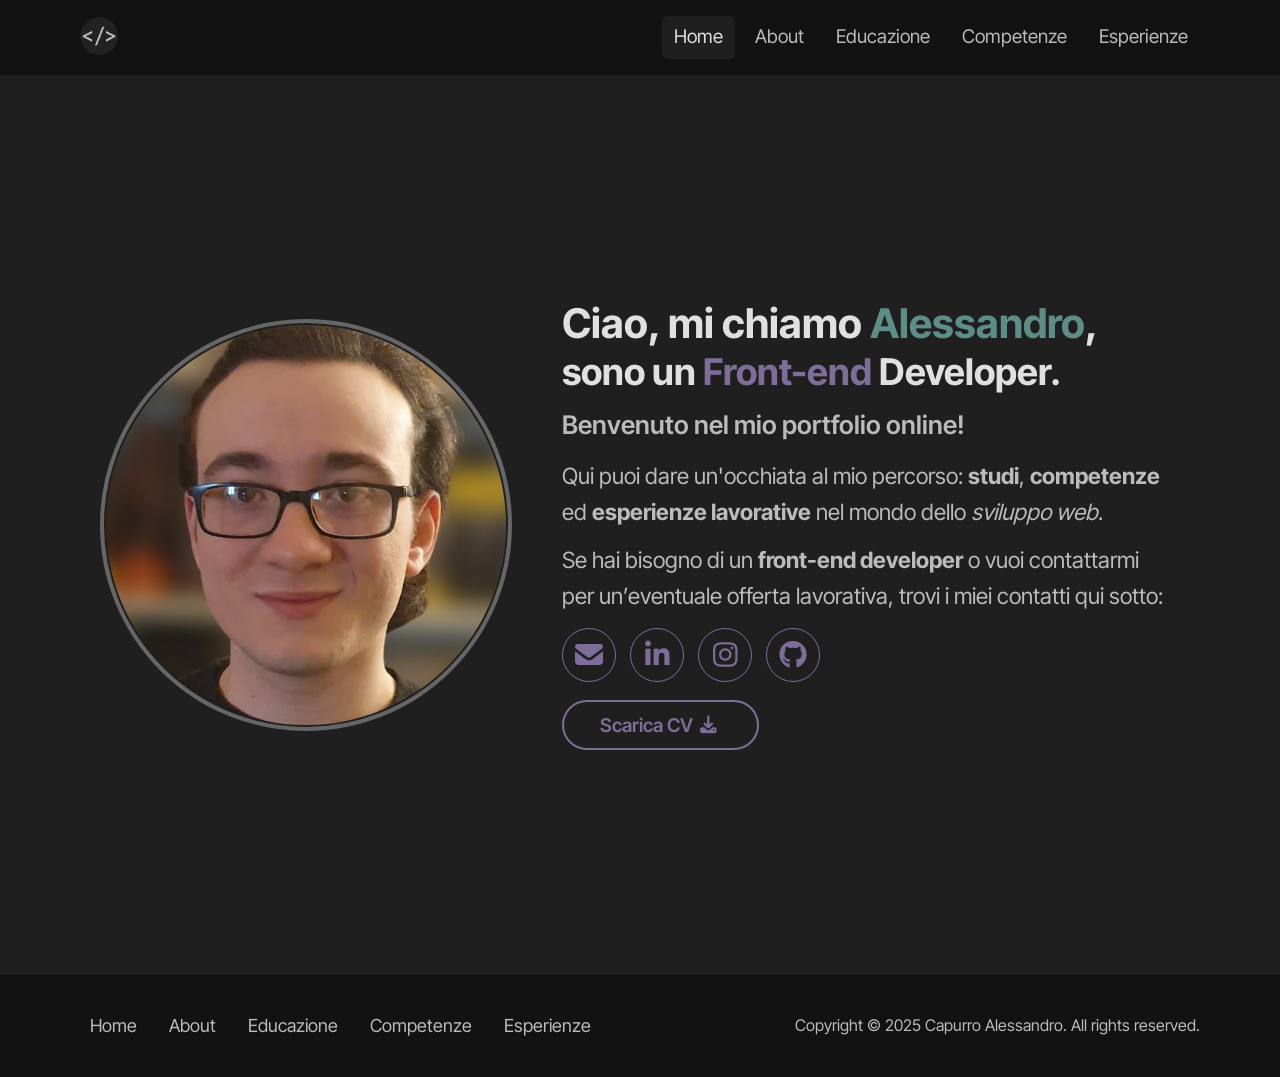
<file: index.html>
<!DOCTYPE html>
<html lang="it">
<head>
    <meta charset="UTF-8">
    <meta name="viewport" content="width=device-width, initial-scale=1.0">
    <meta name="description" content="Portfolio personale di Capurro Alessandro, Front-end Developer: presenta progetti, competenze, studi e contatti in un’interfaccia moderna, accessibile e responsive.">
    <link rel="shortcut icon" href="./favicon.ico" type="image/x-icon">
    <link rel="stylesheet" href="./assets/vendor/fontawesome/css/fontawesome.min.css">
    <link rel="stylesheet" href="./assets/vendor/fontawesome/css/solid.min.css">
    <link rel="stylesheet" href="./assets/vendor/fontawesome/css/brands.min.css">
    <link rel="stylesheet" href="./assets/css/style.css">
    <title>Capurro Alessandro | Front-end Developer Portfolio</title>
</head>
<body>
    <header>
        <div class="container header-inner">
            <picture class="header-logo">
                <a href="./index.html" aria-hidden="true">
                    <img src="./favicon.ico" alt="Portfolio online">
                </a>
            </picture>
            <input type="checkbox" id="nav-toggle" class="nav-toggle" aria-label="Toggle navigation"
                aria-controls="primary-navigation">
            <label for="nav-toggle" class="burger">
                <span class="sr-only">Menu</span>
                <i class="fa-solid fa-bars icon icon--open" aria-hidden="true"></i>
                <i class="fa-solid fa-xmark icon icon--close" aria-hidden="true"></i>
            </label>

            <nav class="navbar" id="primary-navigation" aria-label="Primary">
                <ul class="nav-list">
                    <li class="nav-item">
                        <a class="nav-link" href="./index.html" aria-current="page">Home</a>
                    </li>
                    <li class="nav-item">
                        <a class="nav-link" href="./pages/about.html">About</a>
                    </li>
                    <li class="nav-item">
                        <a class="nav-link" href="./pages/educazione.html">Educazione</a>
                    </li>
                    <li class="nav-item">
                        <a class="nav-link" href="./pages/competenze.html">Competenze</a>
                    </li>
                    <li class="nav-item">
                        <a class="nav-link" href="./pages/esperienze.html">Esperienze</a>
                    </li>
                </ul>
            </nav>
        </div>
    </header>
    <main>
        <section class="home" aria-labelledby="intro-title">
            <div class="container home-inner">
                <picture class="home-media">
                    <img src="./assets/images/portrait-photo-home.jpg" alt="Ritratto di Alessandro Capurro" loading="eager"
                        decoding="async">
                </picture>
                <div class="home-content">
                    <div class="home-header">
                        <h1 class="home-title">
                            Ciao, mi chiamo <span class="accent-teal">Alessandro</span>,
                        </h1>
                        <h2 class="home-subtitle">    
                            sono un <span class="accent-purple">Front-end</span> Developer.
                        </h2>
                    </div>

                    <div class="home-text">
                        <h3>
                            Benvenuto nel mio portfolio online!
                        </h3>
                        <p>
                            Qui puoi dare un'occhiata al mio percorso: <strong>studi</strong>,
                            <strong>competenze</strong> ed <strong>esperienze lavorative</strong>
                            nel mondo dello <em>sviluppo web</em>.
                        </p>
                        <p>
                            Se hai bisogno di un <strong>front-end developer</strong> o vuoi contattarmi 
                            per un’eventuale offerta lavorativa, trovi i miei contatti qui sotto:
                        </p>
                    </div>

                    <nav class="social" aria-label="Collegamenti social">
                        <ul class="social-list">
                            <li>
                                <a class="btn btn--icon" href="mailto:alessandro.capurro.iic@gmail.com" aria-label="Email">
                                    <i class="fa-solid fa-envelope" aria-hidden="true"></i>
                                </a>
                            </li>
                            <li>
                                <a class="btn btn--icon" href="https://www.linkedin.com/in/alessandro-capurro-abbb10340/" target="_blank" rel="noopener"
                                    aria-label="LinkedIn">
                                    <i class="fa-brands fa-linkedin-in" aria-hidden="true"></i>
                                </a>
                            </li>
                            <li>
                                <a class="btn btn--icon" href="https://www.instagram.com/capurroo.alessandro/" target="_blank" rel="noopener"
                                    aria-label="Instagram">
                                    <i class="fa-brands fa-instagram" aria-hidden="true"></i>
                                </a>
                            </li>
                            <li>
                                <a class="btn btn--icon" href="https://github.com/capurrooalessandro" target="_blank" rel="noopener"
                                    aria-label="GitHub">
                                    <i class="fa-brands fa-github" aria-hidden="true"></i>
                                </a>
                            </li>
                        </ul>
                    </nav>
                    <div class="home-cta">
                        <a class="btn btn--outline" href="./assets/docs/cv-europass-alessandro-capurro-portfolio-online.pdf" download>
                            Scarica CV <i class="fa-solid fa-download" aria-hidden="true"></i>
                        </a>
                    </div>
                </div>
            </div>
        </section>
    </main>

    <footer>
        <div class="container footer-inner">
            <nav class="footer-nav" aria-label="Footer">
                <ul class="nav-list footer-list">
                    <li class="nav-item">
                        <a class="nav-link" href="./index.html" aria-current="page">Home</a>
                    </li>
                    <li class="nav-item">
                        <a class="nav-link" href="./pages/about.html">About</a>
                    </li>
                    <li class="nav-item">
                        <a class="nav-link" href="./pages/educazione.html">Educazione</a>
                    </li>
                    <li class="nav-item">
                        <a class="nav-link" href="./pages/competenze.html">Competenze</a>
                    </li>
                    <li class="nav-item">
                        <a class="nav-link" href="./pages/esperienze.html">Esperienze</a>
                    </li>
                </ul>
            </nav>

            <p class="legal">
                Copyright &copy; 
                <time datetime="2025">2025</time> 
                Capurro Alessandro. All rights reserved.
            </p>
        </div>
    </footer>
</body>
</html>
</file>
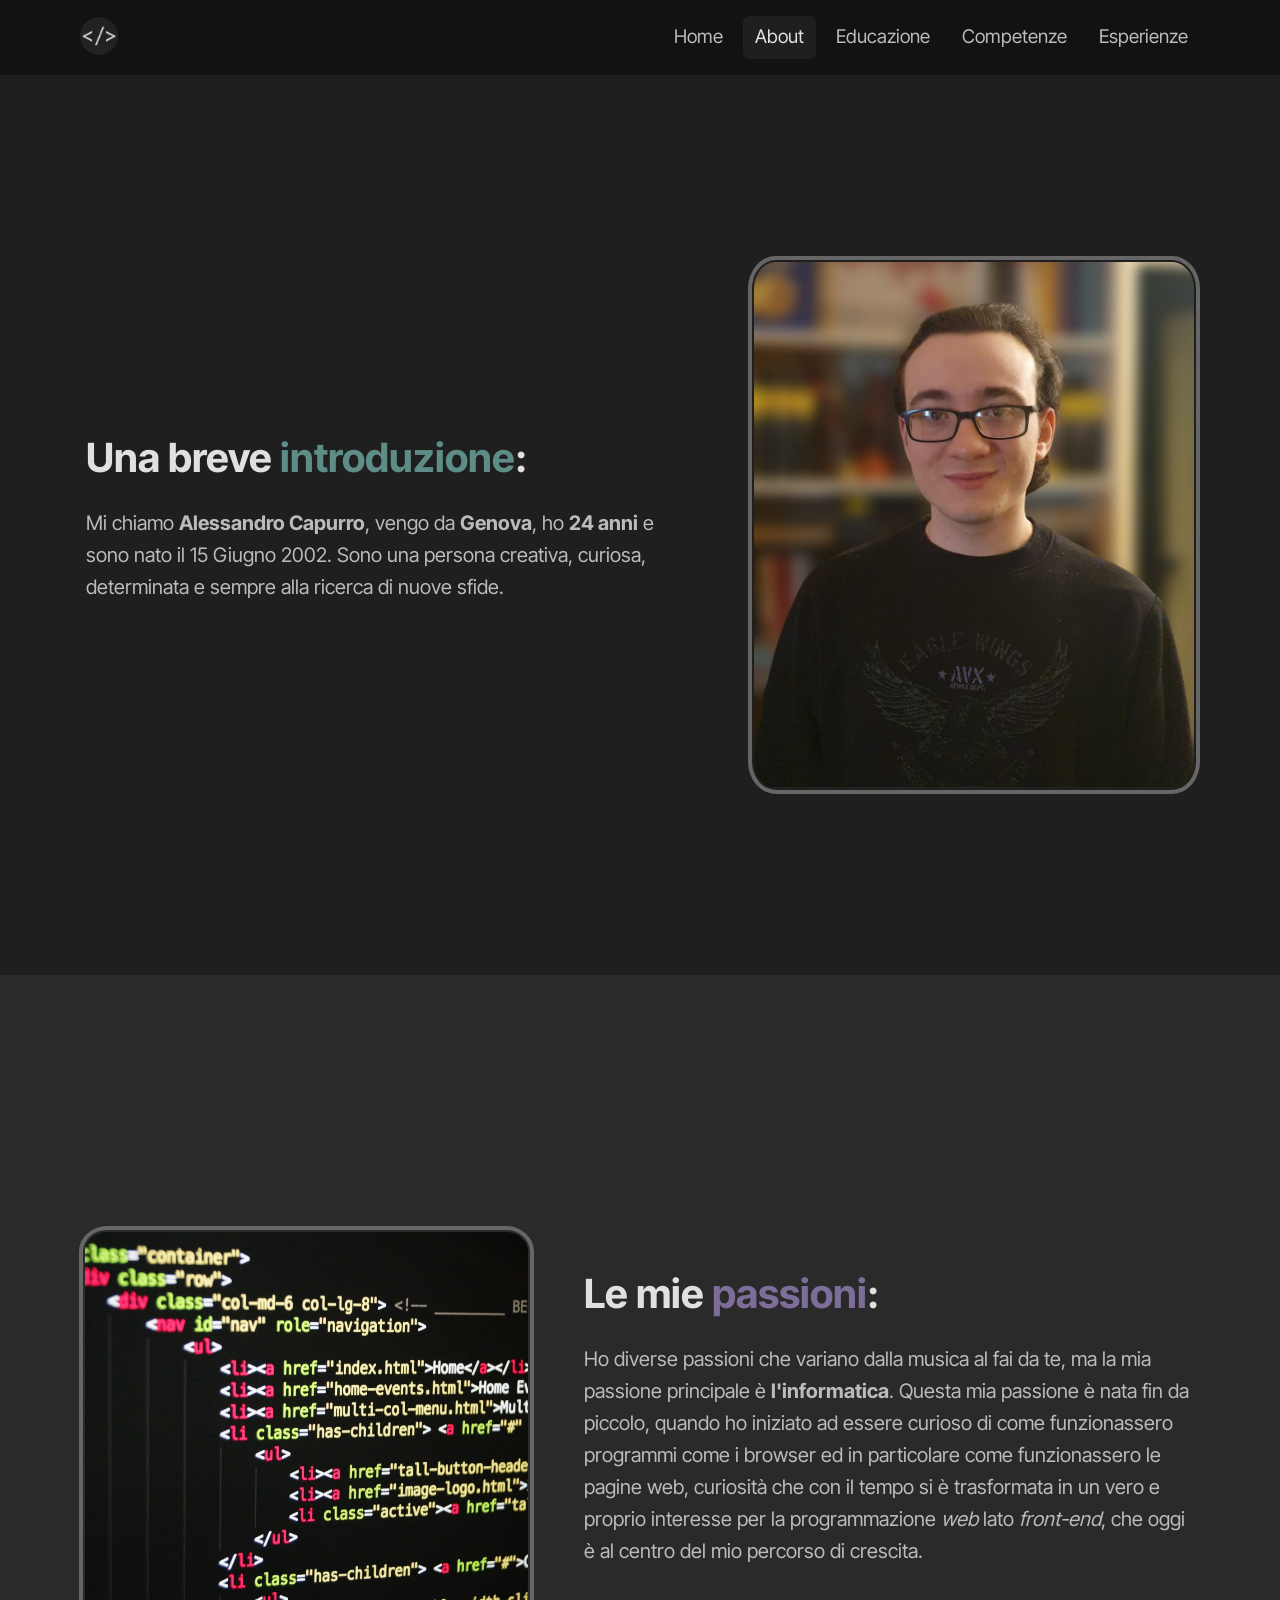
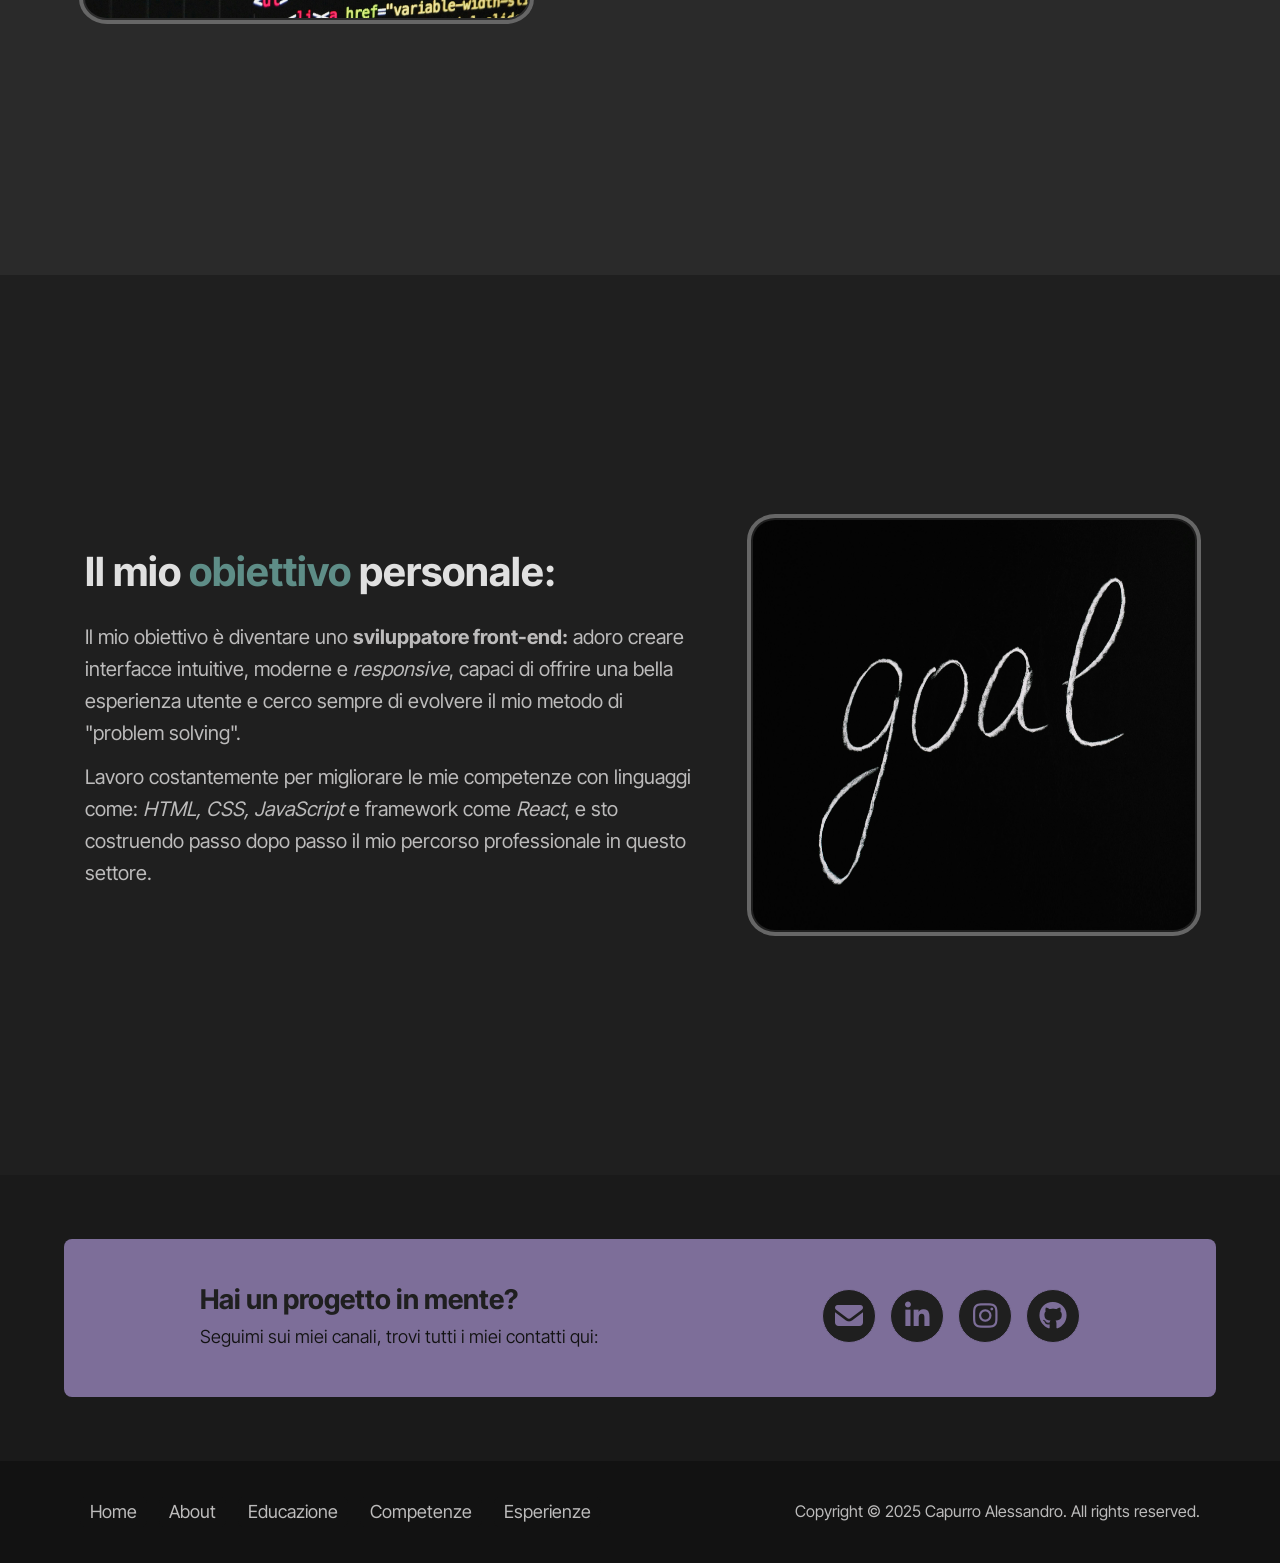
<file: pages/about.html>
<!DOCTYPE html>
<html lang="it">

<head>
    <meta charset="UTF-8">
    <meta name="viewport" content="width=device-width, initial-scale=1.0">
    <meta name="description" content="Portfolio personale di Capurro Alessandro, Front-end Developer: presenta progetti, competenze, studi e contatti in un’interfaccia moderna, accessibile e responsive.">
    <link rel="shortcut icon" href="../favicon.ico" type="image/x-icon">
    <link rel="stylesheet" href="../assets/vendor/fontawesome/css/fontawesome.min.css">
    <link rel="stylesheet" href="../assets/vendor/fontawesome/css/solid.min.css">
    <link rel="stylesheet" href="../assets/vendor/fontawesome/css/brands.min.css">
    <link rel="stylesheet" href="../assets/css/style.css">
    <script src="../assets/js/script.js" defer></script>
    <title>Capurro Alessandro | Front-end Developer Portfolio</title>
</head>

<body>
    <header>
        <div class="container header-inner">
            <picture class="header-logo">
                <a href="../index.html" aria-hidden="true">
                    <img src="../favicon.ico" alt="Portfolio online">
                </a>
            </picture>
            <input type="checkbox" id="nav-toggle" class="nav-toggle" aria-label="Toggle navigation"
                aria-controls="primary-navigation">
            <label for="nav-toggle" class="burger">
                <span class="sr-only">Menu</span>
                <i class="fa-solid fa-bars icon icon--open" aria-hidden="true"></i>
                <i class="fa-solid fa-xmark icon icon--close" aria-hidden="true"></i>
            </label>

            <nav class="navbar" id="primary-navigation" aria-label="Primary">
                <ul class="nav-list">
                    <li class="nav-item">
                        <a class="nav-link" href="../index.html">Home</a>
                    </li>
                    <li class="nav-item">
                        <a class="nav-link" href="./about.html" aria-current="page">About</a>
                    </li>
                    <li class="nav-item">
                        <a class="nav-link" href="./educazione.html">Educazione</a>
                    </li>
                    <li class="nav-item">
                        <a class="nav-link" href="./competenze.html">Competenze</a>
                    </li>
                    <li class="nav-item">
                        <a class="nav-link" href="./esperienze.html">Esperienze</a>
                    </li>
                </ul>
            </nav>
        </div>
    </header>
    <main>
        <section class="about" aria-labelledby="about-title">
            <div class="about-inner">
                <section class="container about-section">
                    <picture class="about-media about-first-media">
                        <img src="../assets/images/about-photo.jpg" alt="Ritratto intero di Alessandro Capurro"
                            loading="eager" decoding="async">
                    </picture>
                    <div class="about-content">
                        <div class="about-header">
                            <h1 class="about-title">
                                Una breve <span class="accent-teal">introduzione</span>:
                            </h1>
                        </div>

                        <article class="about-text">
                            <p>
                                Mi chiamo <strong>Alessandro Capurro</strong>, vengo da <strong>Genova</strong>, ho
                                <strong><span id="age"></span> anni</strong> e sono nato il 15 Giugno 2002. Sono una persona creativa,
                                curiosa, determinata e sempre alla ricerca di nuove sfide.
                            </p>
                        </article>
                    </div>
                </section>
            </div>
        </section>

        <section class="about alt-bg-section" aria-labelledby="about-text">
            <div class="about-inner">
                <section class="container about-section reverse">
                    <div class="about-content">
                        <div class="about-header">
                            <h1 class="about-title">
                                Le mie <span class="accent-purple">passioni</span>:
                            </h1>
                        </div>
                        <article class="about-text">
                            <p>
                                Ho diverse passioni che variano dalla musica al fai da te, ma la mia passione principale
                                è <strong>l'informatica</strong>. Questa mia passione è nata fin da piccolo, quando ho
                                iniziato ad essere curioso di come funzionassero programmi come i browser ed in particolare 
                                come funzionassero le pagine web, curiosità che con il tempo si è trasformata in un vero e
                                proprio interesse per la programmazione <em>web</em> lato <em>front-end</em>, che oggi è al
                                centro del mio percorso di crescita.
                            </p>
                        </article>
                    </div>
                    <picture class="about-media about-second-media">
                        <img src="../assets/images/html-code-about.jpg" alt="Codice HTML"
                            loading="lazy" decoding="async">
                    </picture>
                </section>
            </div>
        </section>

        <section class="about" aria-labelledby="about-text">
            <div class="about-inner">
                <section class="container about-section">
                    <picture class="about-media about-third-media">
                        <img src="../assets/images/goal-about.jpg" alt="Goal (Obiettivo)"
                            loading="lazy" decoding="async">
                    </picture>
                    <div class="about-content">
                        <div class="about-header">
                            <h1 class="about-title">
                                Il mio <span class="accent-teal">obiettivo</span> personale:
                            </h1>
                        </div>
                        <article class="about-text">
                            <p>
                                Il mio obiettivo è diventare uno <strong>sviluppatore front-end:</strong> adoro creare
                                interfacce intuitive, moderne e <em>responsive</em>, capaci di offrire una bella
                                esperienza utente e cerco sempre di evolvere il mio metodo di "problem solving".
                            </p>
                            <p>
                                Lavoro costantemente per migliorare le mie competenze con linguaggi come: <em>HTML, CSS, 
                                JavaScript</em> e framework come <em>React</em>, e sto costruendo passo dopo passo il mio 
                                percorso professionale in questo settore.
                            </p>
                        </article>
                    </div>
                </section>
            </div>
        </section>

        <section class="cta" aria-labelledby="cta-title">
            <div class="container cta-inner">
                <div class="cta-copy">
                    <h2 id="cta-title" class="cta-title">Hai un progetto in mente?</h2>
                    <p class="cta-text">
                        Seguimi sui miei canali, trovi tutti i miei contatti qui:
                    </p>
                </div>
                <nav class="social cta-actions">
                    <ul class="social-list">
                        <li>
                            <a class="btn btn--icon" href="mailto:alessandro.capurro.iic@gmail.com" aria-label="Email">
                                <i class="fa-solid fa-envelope" aria-hidden="true"></i>
                            </a>
                        </li>
                        <li>
                            <a class="btn btn--icon" href="https://www.linkedin.com/in/alessandro-capurro-abbb10340/" target="_blank" rel="noopener"
                                aria-label="LinkedIn">
                                <i class="fa-brands fa-linkedin-in" aria-hidden="true"></i>
                            </a>
                        </li>
                        <li>
                            <a class="btn btn--icon" href="https://www.instagram.com/capurroo.alessandro/" target="_blank" rel="noopener"
                                aria-label="Instagram">
                                <i class="fa-brands fa-instagram" aria-hidden="true"></i>
                            </a>
                        </li>
                        <li>
                            <a class="btn btn--icon" href="https://github.com/capurrooalessandro" target="_blank" rel="noopener"
                                aria-label="GitHub">
                                <i class="fa-brands fa-github" aria-hidden="true"></i>
                            </a>
                        </li>
                    </ul>
                </nav>
            </div>
        </section>
    </main>

    <footer>
        <div class="container footer-inner">
            <nav class="footer-nav" aria-label="Footer">
                <ul class="nav-list footer-list">
                    <li class="nav-item">
                        <a class="nav-link" href="../index.html">Home</a>
                    </li>
                    <li class="nav-item">
                        <a class="nav-link" href="./about.html" aria-current="page">About</a>
                    </li>
                    <li class="nav-item">
                        <a class="nav-link" href="./educazione.html">Educazione</a>
                    </li>
                    <li class="nav-item">
                        <a class="nav-link" href="./competenze.html">Competenze</a>
                    </li>
                    <li class="nav-item">
                        <a class="nav-link" href="./esperienze.html">Esperienze</a>
                    </li>
                </ul>
            </nav>

            <p class="legal">
                Copyright &copy;
                <time datetime="2025">2025</time>
                Capurro Alessandro. All rights reserved.
            </p>
        </div>
    </footer>
</body>

</html>
</file>
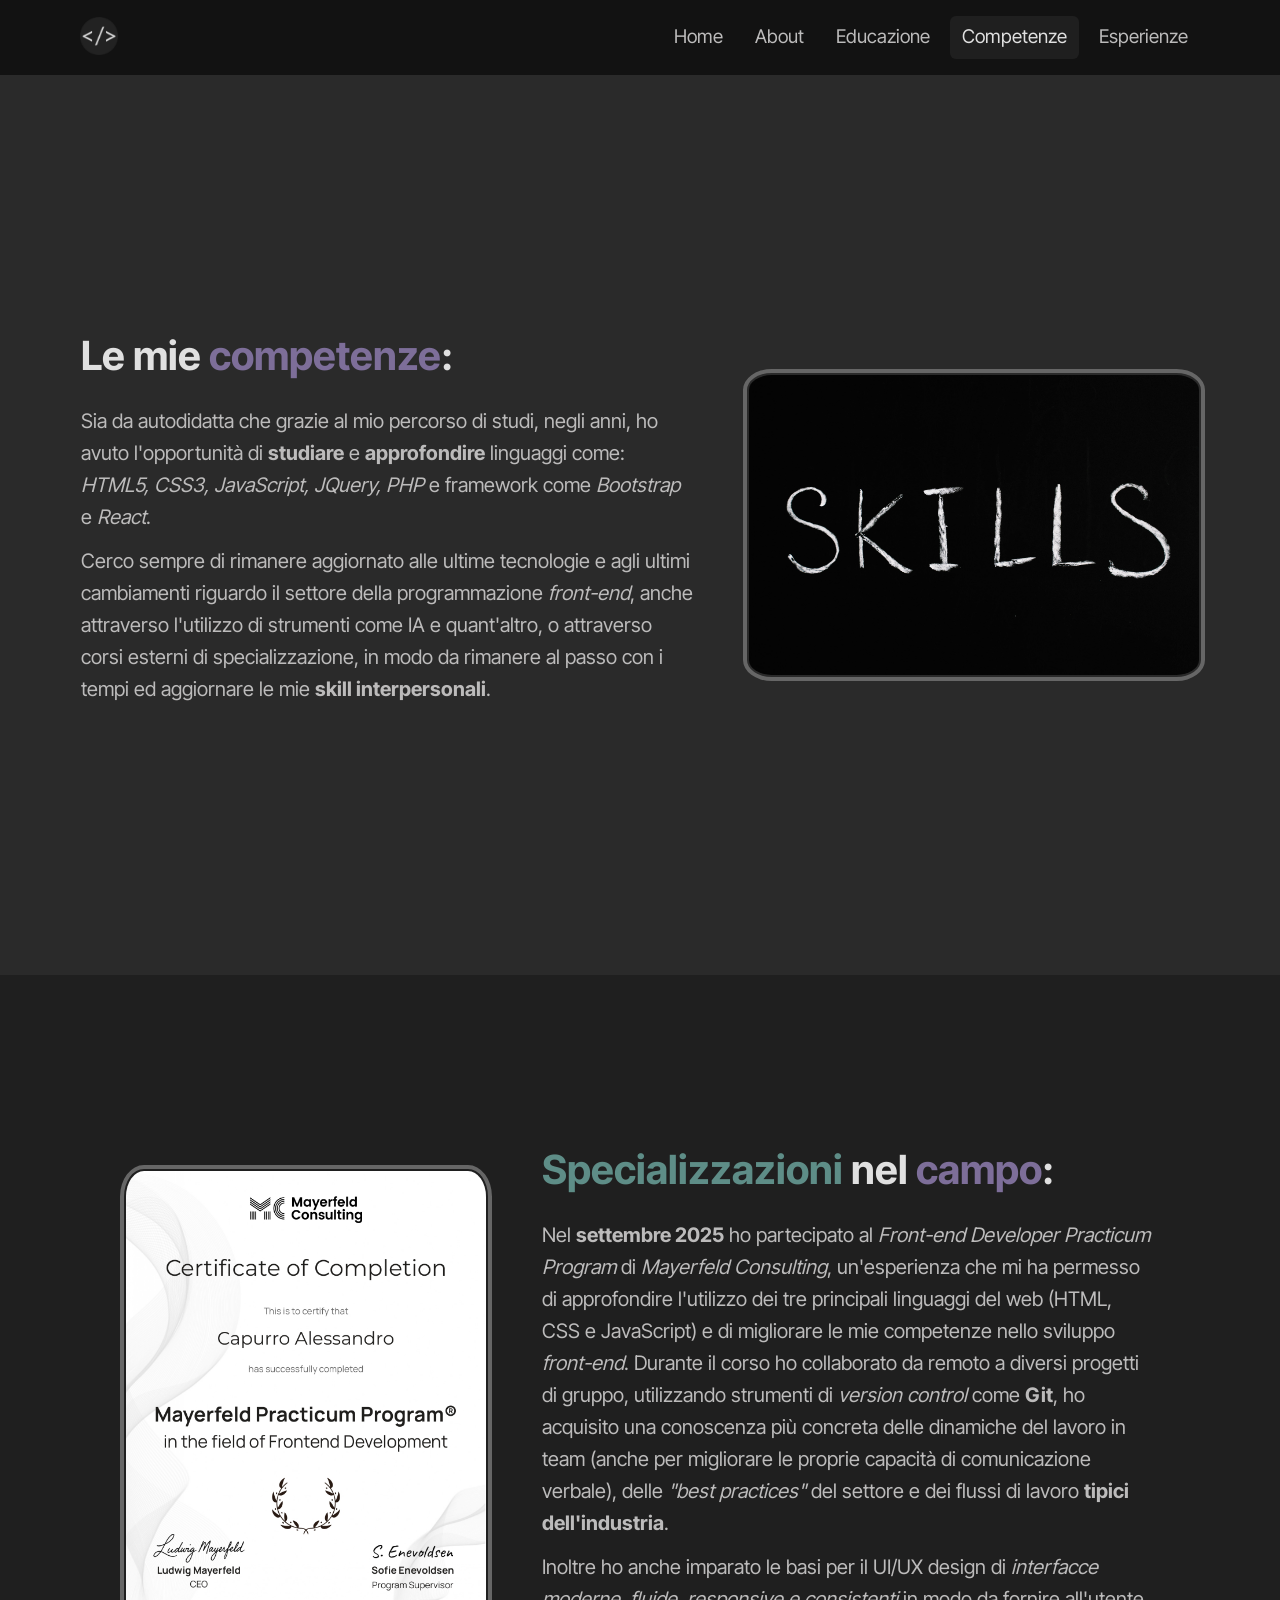
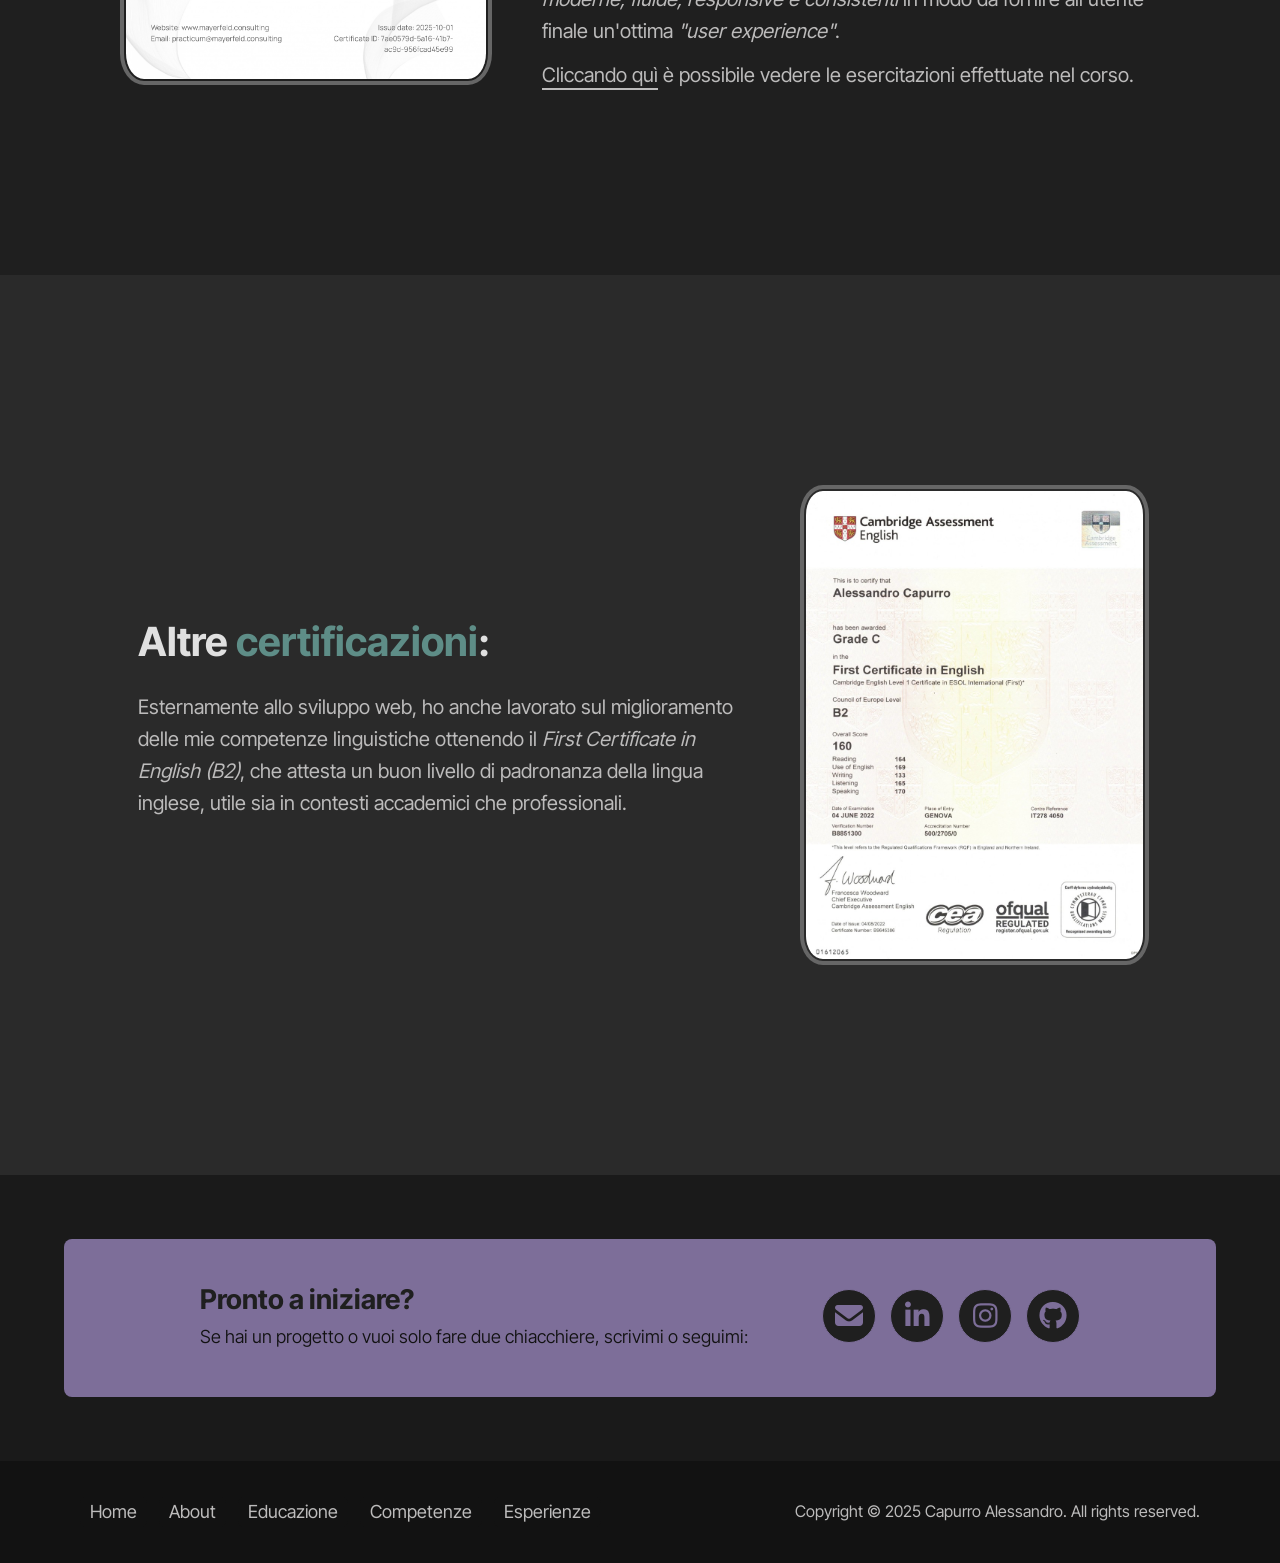
<file: pages/competenze.html>
<!DOCTYPE html>
<html lang="it">
<head>
    <meta charset="UTF-8">
    <meta name="viewport" content="width=device-width, initial-scale=1.0">
    <meta name="description" content="Portfolio personale di Capurro Alessandro, Front-end Developer: presenta progetti, competenze, studi e contatti in un’interfaccia moderna, accessibile e responsive.">
    <link rel="shortcut icon" href="../favicon.ico" type="image/x-icon">
    <link rel="stylesheet" href="../assets/vendor/fontawesome/css/fontawesome.min.css">
    <link rel="stylesheet" href="../assets/vendor/fontawesome/css/solid.min.css">
    <link rel="stylesheet" href="../assets/vendor/fontawesome/css/brands.min.css">
    <link rel="stylesheet" href="../assets/css/style.css">
    <title>Capurro Alessandro | Front-end Developer Portfolio</title>
</head>
<body>
    <header>
        <div class="container header-inner">
            <picture class="header-logo">
                <a href="../index.html" aria-hidden="true">
                    <img src="../favicon.ico" alt="Portfolio online">
                </a>
            </picture>
            <input type="checkbox" id="nav-toggle" class="nav-toggle" aria-label="Toggle navigation"
                aria-controls="primary-navigation">
            <label for="nav-toggle" class="burger">
                <span class="sr-only">Menu</span>
                <i class="fa-solid fa-bars icon icon--open" aria-hidden="true"></i>
                <i class="fa-solid fa-xmark icon icon--close" aria-hidden="true"></i>
            </label>

            <nav class="navbar" id="primary-navigation" aria-label="Primary">
                <ul class="nav-list">
                    <li class="nav-item">
                        <a class="nav-link" href="../index.html">Home</a>
                    </li>
                    <li class="nav-item">
                        <a class="nav-link" href="./about.html">About</a>
                    </li>
                    <li class="nav-item">
                        <a class="nav-link" href="./educazione.html">Educazione</a>
                    </li>
                    <li class="nav-item">
                        <a class="nav-link" href="./competenze.html" aria-current="page">Competenze</a>
                    </li>
                    <li class="nav-item">
                        <a class="nav-link" href="./esperienze.html">Esperienze</a>
                    </li>
                </ul>
            </nav>
        </div>
    </header>
    <main>
        <section class="skills alt-bg-section" aria-labelledby="skills-title">
            <div class="skills-inner">
                <div class="container skills-section">
                    <picture class="skills-media skills-first-media">
                        <img src="../assets/images/skills-image.jpg" alt="Competenze" loading="eager"
                            decoding="async">
                    </picture>

                    <div class="skills-content">
                        <div class="skills-header">
                            <h1 class="skills-title">
                                Le mie <span class="accent-purple">competenze</span>:
                            </h1>
                        </div>
                        <div class="skills-text">
                            <p>
                                Sia da autodidatta che grazie al mio percorso di studi, negli anni, ho avuto 
                                l'opportunità di <strong>studiare</strong> e <strong>approfondire</strong> 
                                linguaggi come: <em>HTML5, CSS3, JavaScript, JQuery, PHP</em> e framework 
                                come <em>Bootstrap</em> e <em>React</em>.
                            </p>
                            <p>
                                Cerco sempre di rimanere aggiornato alle ultime tecnologie e agli ultimi
                                cambiamenti riguardo il settore della programmazione <em>front-end</em>, 
                                anche attraverso l'utilizzo di strumenti come IA e quant'altro, o attraverso 
                                corsi esterni di specializzazione, in modo da rimanere al passo con i 
                                tempi ed aggiornare le mie <strong>skill interpersonali</strong>.
                            </p>
                        </div>
                    </div>
                </div>
            </div>
        </section>
        
        <section class="skills" aria-labelledby="skills-title">
            <div class="skills-inner">
                <div class="container skills-section reverse">
                    <div class="skills-content">
                        <div class="skills-header">
                            <h1 class="skills-title">
                                <span class="accent-teal">Specializzazioni</span>
                                nel <span class="accent-purple">campo</span>:
                            </h1>
                        </div>

                        <div class="skills-text">
                            <p>
                                Nel <strong>settembre 2025</strong> ho partecipato al <em>Front-end Developer Practicum Program</em> 
                                di <em>Mayerfeld Consulting</em>, un'esperienza che mi ha permesso di approfondire l'utilizzo dei tre 
                                principali linguaggi del web (HTML, CSS e JavaScript) e di migliorare le mie competenze nello sviluppo 
                                <em>front-end</em>. Durante il corso ho collaborato da remoto a diversi progetti di gruppo, utilizzando 
                                strumenti di <em>version control</em> come <strong>Git</strong>, ho acquisito una conoscenza più 
                                concreta delle dinamiche del lavoro in team (anche per migliorare le proprie capacità di comunicazione verbale), 
                                delle <em>"best practices"</em> del settore e dei flussi di lavoro <strong>tipici dell'industria</strong>.
                            </p>
                            <p>
                                Inoltre ho anche imparato le basi per il UI/UX design di <em>interfacce  moderne, fluide, responsive e consistenti</em> 
                                in modo da fornire all'utente finale un'ottima <em>"user experience"</em>.
                            </p>
                            <p>
                                <a href="./esperienze.html#mayerfeld-course" class="text-link">Cliccando quì</a> è possibile vedere le esercitazioni effettuate nel corso.
                            </p>
                        </div>
                    </div>

                    <picture class="skills-media skills-second-media">
                        <img src="../assets/images/mayerfeld-certification-skills.jpg" alt="Ritratto intero di Alessandro Capurro" loading="eager"
                            decoding="async">
                    </picture>
                </div>
            </div>
        </section>

        <section class="skills alt-bg-section" aria-labelledby="skills-title" id="first-b2">
            <div class="skills-inner">
                <div class="container skills-section">
                    <picture class="skills-media skills-third-media">
                        <img src="../assets/images/first-b2-skills.jpg" alt="Ritratto intero di Alessandro Capurro" loading="eager"
                            decoding="async">
                    </picture>

                    <div class="skills-content">
                        <div class="skills-header">
                            <h1 class="skills-title">
                                Altre <span class="accent-teal">certificazioni</span>:
                            </h1>
                        </div>

                        <div class="skills-text">
                            <p>
                                Esternamente allo sviluppo web, ho anche lavorato sul miglioramento delle mie competenze linguistiche ottenendo 
                                il <em>First Certificate in English (B2)</em>, che attesta un buon livello di padronanza della lingua inglese, 
                                utile sia in contesti accademici che professionali.
                            </p>
                        </div>
                    </div>
                </div>
            </div>
        </section>

        <section class="cta" aria-labelledby="cta-title">
            <div class="container cta-inner">
                <div class="cta-copy">
                    <h2 id="cta-title" class="cta-title">Pronto a iniziare?</h2>
                    <p class="cta-text">
                        Se hai un progetto o vuoi solo fare due chiacchiere, scrivimi o seguimi:
                    </p>
                </div>
                <nav class="social cta-actions">
                    <ul class="social-list">
                        <li>
                            <a class="btn btn--icon" href="mailto:alessandro.capurro.iic@gmail.com" aria-label="Email">
                                <i class="fa-solid fa-envelope" aria-hidden="true"></i>
                            </a>
                        </li>
                        <li>
                            <a class="btn btn--icon" href="https://www.linkedin.com/in/alessandro-capurro-abbb10340/" target="_blank" rel="noopener"
                                aria-label="LinkedIn">
                                <i class="fa-brands fa-linkedin-in" aria-hidden="true"></i>
                            </a>
                        </li>
                        <li>
                            <a class="btn btn--icon" href="https://www.instagram.com/capurroo.alessandro/" target="_blank" rel="noopener"
                                aria-label="Instagram">
                                <i class="fa-brands fa-instagram" aria-hidden="true"></i>
                            </a>
                        </li>
                        <li>
                            <a class="btn btn--icon" href="https://github.com/capurrooalessandro" target="_blank" rel="noopener"
                                aria-label="GitHub">
                                <i class="fa-brands fa-github" aria-hidden="true"></i>
                            </a>
                        </li>
                    </ul>
                </nav>
            </div>
        </section>
    </main>

    <footer>
        <div class="container footer-inner">
            <nav class="footer-nav" aria-label="Footer">
                <ul class="nav-list footer-list">
                    <li class="nav-item">
                        <a class="nav-link" href="../index.html">Home</a>
                    </li>
                    <li class="nav-item">
                        <a class="nav-link" href="./about.html">About</a>
                    </li>
                    <li class="nav-item">
                        <a class="nav-link" href="./educazione.html">Educazione</a>
                    </li>
                    <li class="nav-item">
                        <a class="nav-link" href="./competenze.html" aria-current="page">Competenze</a>
                    </li>
                    <li class="nav-item">
                        <a class="nav-link" href="./esperienze.html">Esperienze</a>
                    </li>
                </ul>
            </nav>

            <p class="legal">
                Copyright &copy; 
                <time datetime="2025">2025</time> 
                Capurro Alessandro. All rights reserved.
            </p>
        </div>
    </footer>
</body>
</html>
</file>
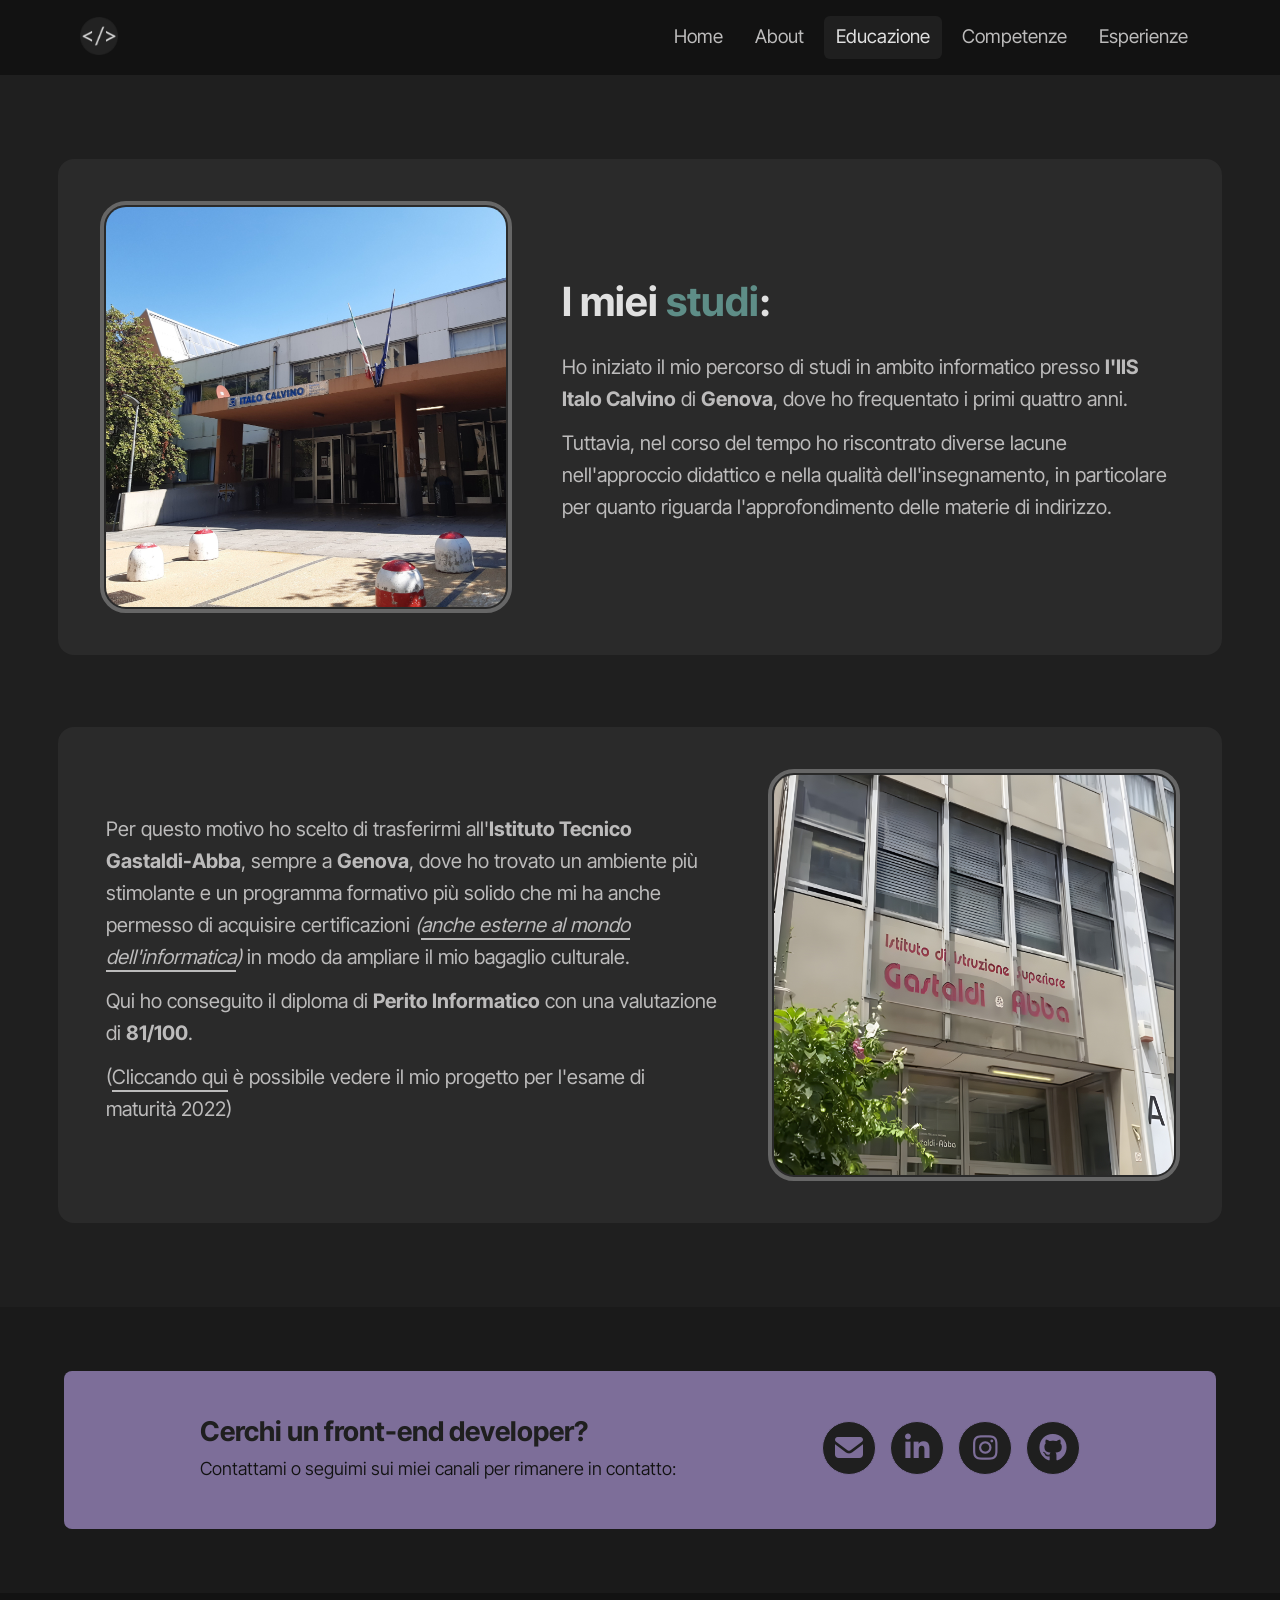
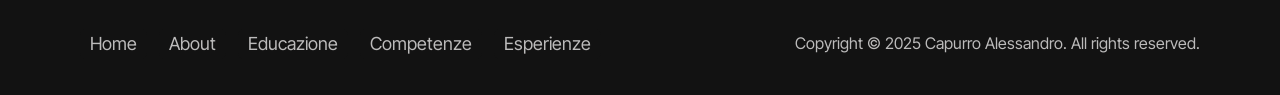
<file: pages/educazione.html>
<!DOCTYPE html>
<html lang="it">
<head>
    <meta charset="UTF-8">
    <meta name="viewport" content="width=device-width, initial-scale=1.0">
    <meta name="description" content="Portfolio personale di Capurro Alessandro, Front-end Developer: presenta progetti, competenze, studi e contatti in un’interfaccia moderna, accessibile e responsive.">
    <link rel="shortcut icon" href="../favicon.ico" type="image/x-icon">
    <link rel="stylesheet" href="../assets/vendor/fontawesome/css/fontawesome.min.css">
    <link rel="stylesheet" href="../assets/vendor/fontawesome/css/solid.min.css">
    <link rel="stylesheet" href="../assets/vendor/fontawesome/css/brands.min.css">
    <link rel="stylesheet" href="../assets/css/style.css">
    <title>Capurro Alessandro | Front-end Developer Portfolio</title>
</head>
<body>
    <header>
        <div class="container header-inner">
            <picture class="header-logo">
                <a href="../index.html" aria-hidden="true">
                    <img src="../favicon.ico" alt="Portfolio online">
                </a>
            </picture>
            <input type="checkbox" id="nav-toggle" class="nav-toggle" aria-label="Toggle navigation"
                aria-controls="primary-navigation">
            <label for="nav-toggle" class="burger">
                <span class="sr-only">Menu</span>
                <i class="fa-solid fa-bars icon icon--open" aria-hidden="true"></i>
                <i class="fa-solid fa-xmark icon icon--close" aria-hidden="true"></i>
            </label>

            <nav class="navbar" id="primary-navigation" aria-label="Primary">
                <ul class="nav-list">
                    <li class="nav-item">
                        <a class="nav-link" href="../index.html">Home</a>
                    </li>
                    <li class="nav-item">
                        <a class="nav-link" href="./about.html">About</a>
                    </li>
                    <li class="nav-item">
                        <a class="nav-link" href="./educazione.html" aria-current="page">Educazione</a>
                    </li>
                    <li class="nav-item">
                        <a class="nav-link" href="./competenze.html">Competenze</a>
                    </li>
                    <li class="nav-item">
                        <a class="nav-link" href="./esperienze.html">Esperienze</a>
                    </li>
                </ul>
            </nav>
        </div>
    </header>
    <main>
        <section class="edu" aria-labelledby="edu-title">
            <div class="edu-cards">
                <section class="container edu-card-inner first-card-section">
                    <picture class="edu-media">
                        <img src="../assets/images/iis-calvino.jpg" alt="Scuola IIS Calvino" loading="eager"
                            decoding="async">
                    </picture>
                    <div class="edu-content">
                        <div class="edu-header">
                            <h1 class="edu-title">
                                I miei <span class="accent-teal">studi</span>:
                            </h1>
                        </div>

                        <article class="edu-text">
                            <p>
                                Ho iniziato il mio percorso di studi in ambito informatico presso 
                                <strong>l'IIS Italo Calvino</strong> di <strong>Genova</strong>, dove ho 
                                frequentato i primi quattro anni.
                            </p>
                            <p>
                                Tuttavia, nel corso del tempo ho riscontrato diverse lacune nell'approccio didattico 
                                e nella qualità dell'insegnamento, in particolare per quanto riguarda l'approfondimento 
                                delle materie di indirizzo.
                            </p>
                        </article>
                    </div>
                </section>

                <section class="container edu-card-inner reverse">
                    <div class="edu-content">
                        <article class="edu-text">
                            <p>
                                Per questo motivo ho scelto di trasferirmi all'<strong>Istituto Tecnico Gastaldi-Abba</strong>, 
                                sempre a <strong>Genova</strong>, dove ho trovato un ambiente più stimolante e un programma 
                                formativo più solido che mi ha anche permesso di acquisire certificazioni 
                                <em>(<a class="text-link" href="./competenze.html#first-b2">anche esterne al mondo dell'informatica</a>)</em> 
                                in modo da ampliare il mio bagaglio culturale.
                            </p>
                            <p>
                                Qui ho conseguito il diploma di <strong>Perito Informatico</strong> con una valutazione 
                                di <strong>81/100</strong>.
                            </p>
                            <p>
                                (<a href="./esperienze.html#maturita-2022" class="text-link">Cliccando quì</a> è possibile vedere il mio progetto per l'esame di maturità 2022)
                            </p>
                        </article>
                    </div>
                    <picture class="edu-media">
                        <img src="../assets/images/gastaldi-abba.jpg" alt="Scuola Gastaldi-Abba" loading="lazy"
                            decoding="async">
                    </picture>
                </section>
            </div>
        </section>

        <section class="cta" aria-labelledby="cta-title">
            <div class="container cta-inner">
                <div class="cta-copy">
                    <h2 id="cta-title" class="cta-title">Cerchi un front-end developer?</h2>
                    <p class="cta-text">
                        Contattami o seguimi sui miei canali per rimanere in contatto:
                    </p>
                </div>
                <nav class="social cta-actions">
                    <ul class="social-list">
                        <li>
                            <a class="btn btn--icon" href="mailto:alessandro.capurro.iic@gmail.com" aria-label="Email">
                                <i class="fa-solid fa-envelope" aria-hidden="true"></i>
                            </a>
                        </li>
                        <li>
                            <a class="btn btn--icon" href="https://www.linkedin.com/in/alessandro-capurro-abbb10340/" target="_blank" rel="noopener"
                                aria-label="LinkedIn">
                                <i class="fa-brands fa-linkedin-in" aria-hidden="true"></i>
                            </a>
                        </li>
                        <li>
                            <a class="btn btn--icon" href="https://www.instagram.com/capurroo.alessandro/" target="_blank" rel="noopener"
                                aria-label="Instagram">
                                <i class="fa-brands fa-instagram" aria-hidden="true"></i>
                            </a>
                        </li>
                        <li>
                            <a class="btn btn--icon" href="https://github.com/capurrooalessandro" target="_blank" rel="noopener"
                                aria-label="GitHub">
                                <i class="fa-brands fa-github" aria-hidden="true"></i>
                            </a>
                        </li>
                    </ul>
                </nav>
            </div>
        </section>
    </main>

    <footer>
        <div class="container footer-inner">
            <nav class="footer-nav" aria-label="Footer">
                <ul class="nav-list footer-list">
                    <li class="nav-item">
                        <a class="nav-link" href="../index.html">Home</a>
                    </li>
                    <li class="nav-item">
                        <a class="nav-link" href="./about.html">About</a>
                    </li>
                    <li class="nav-item">
                        <a class="nav-link" href="./educazione.html" aria-current="page">Educazione</a>
                    </li>
                    <li class="nav-item">
                        <a class="nav-link" href="./competenze.html">Competenze</a>
                    </li>
                    <li class="nav-item">
                        <a class="nav-link" href="./esperienze.html">Esperienze</a>
                    </li>
                </ul>
            </nav>

            <p class="legal">
                Copyright &copy; 
                <time datetime="2025">2025</time> 
                Capurro Alessandro. All rights reserved.
            </p>
        </div>
    </footer>
</body>
</html>
</file>
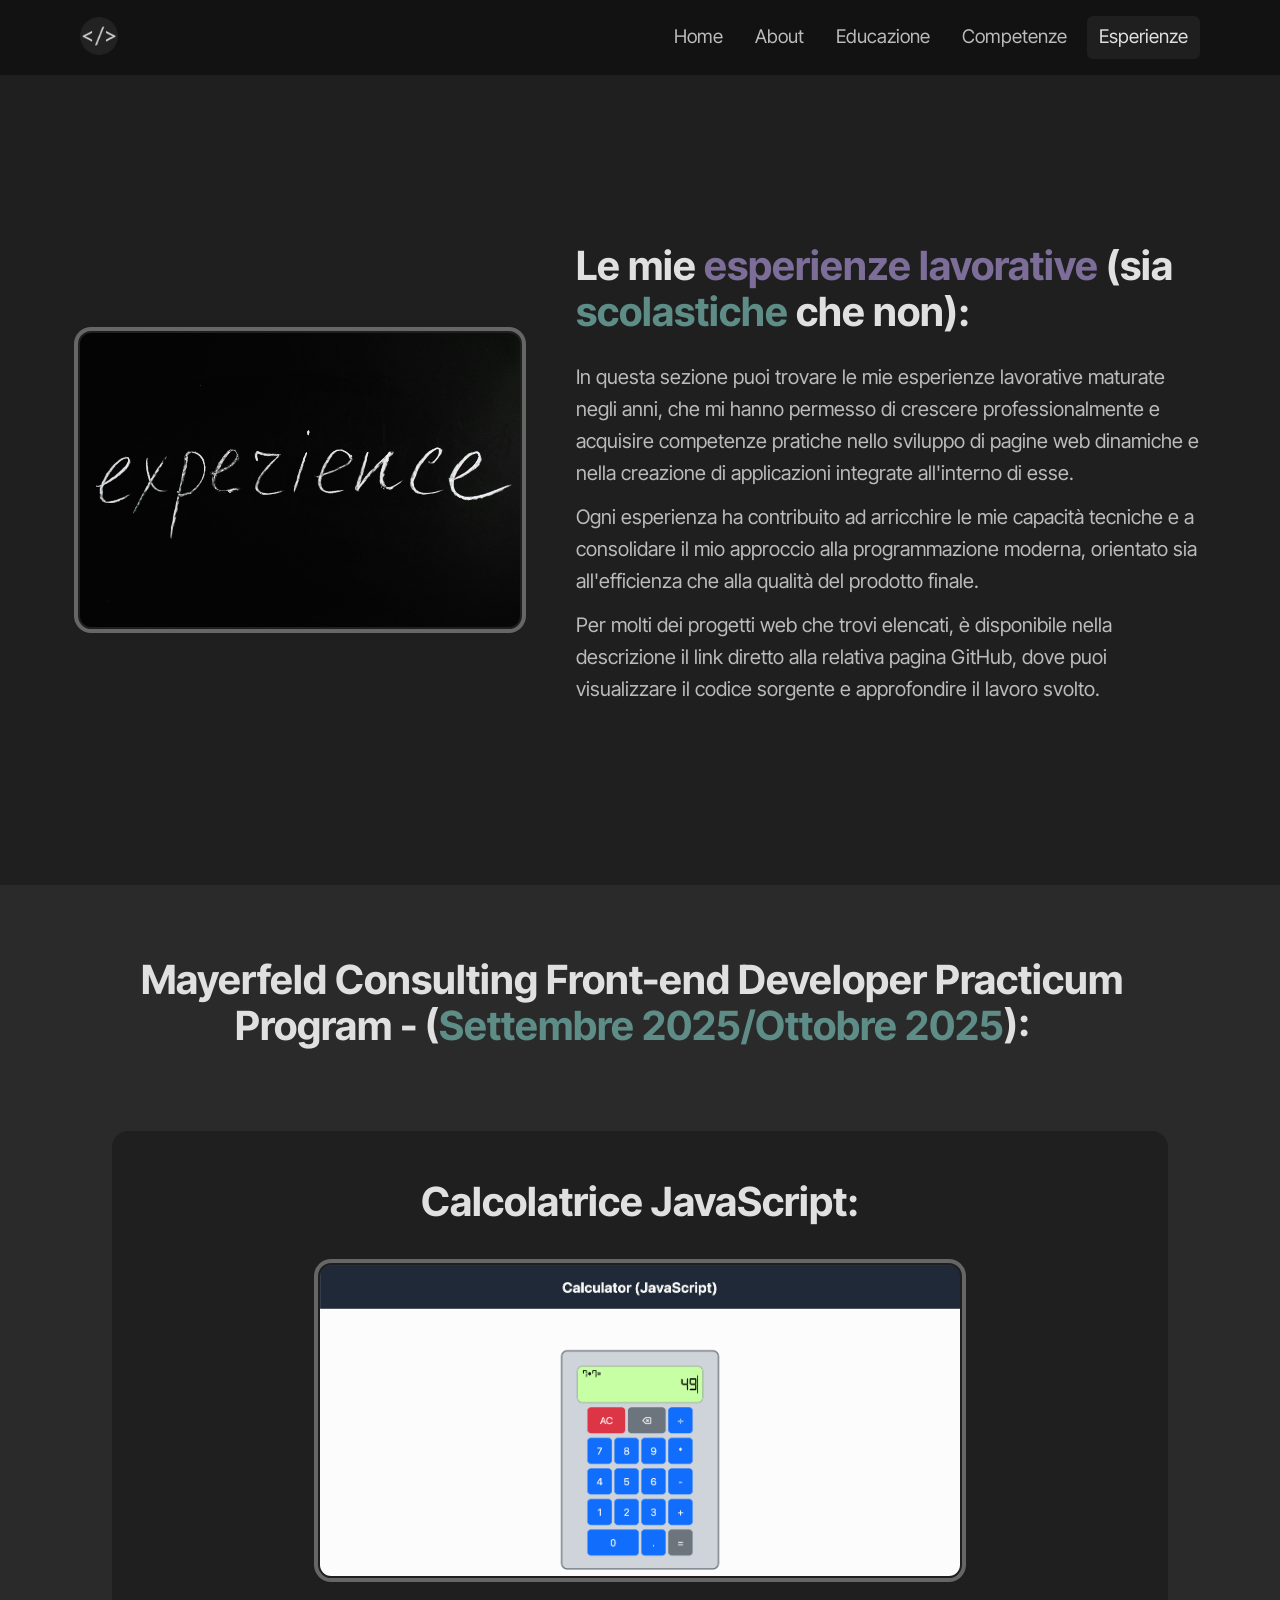
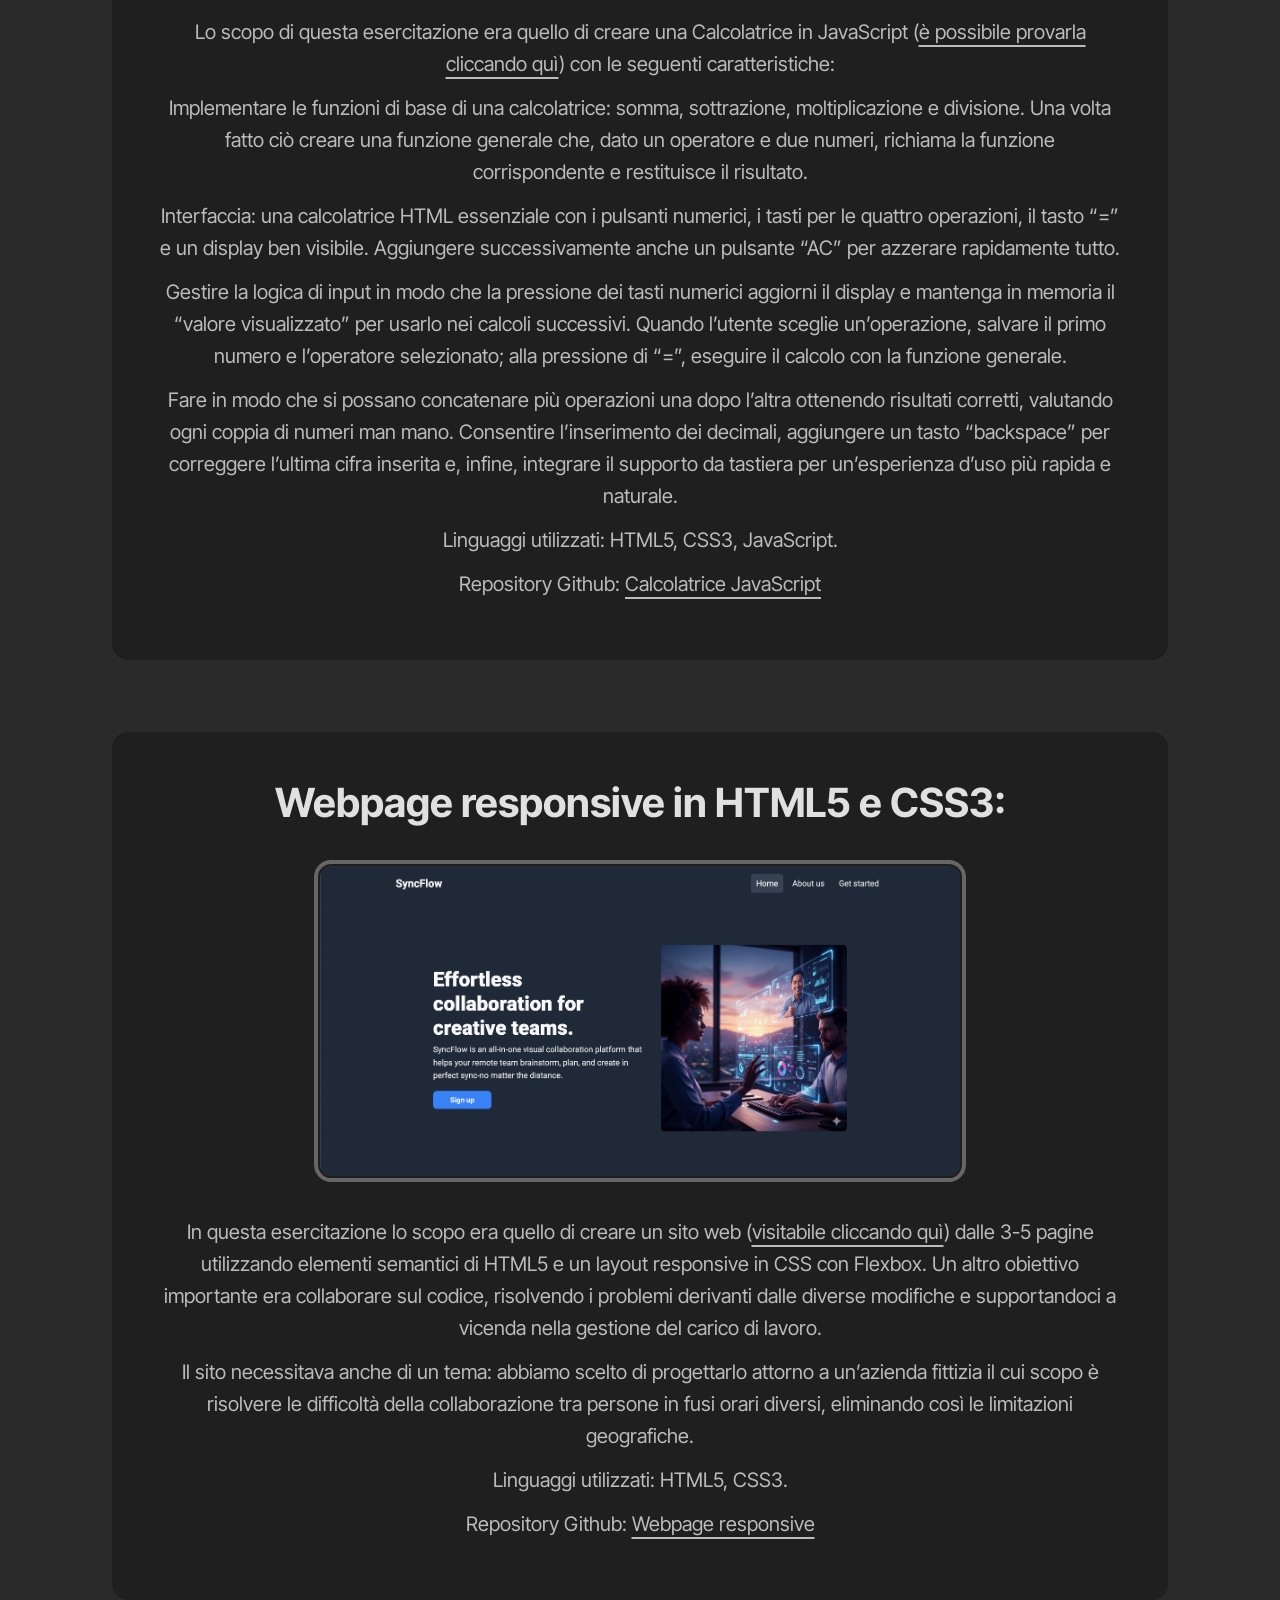
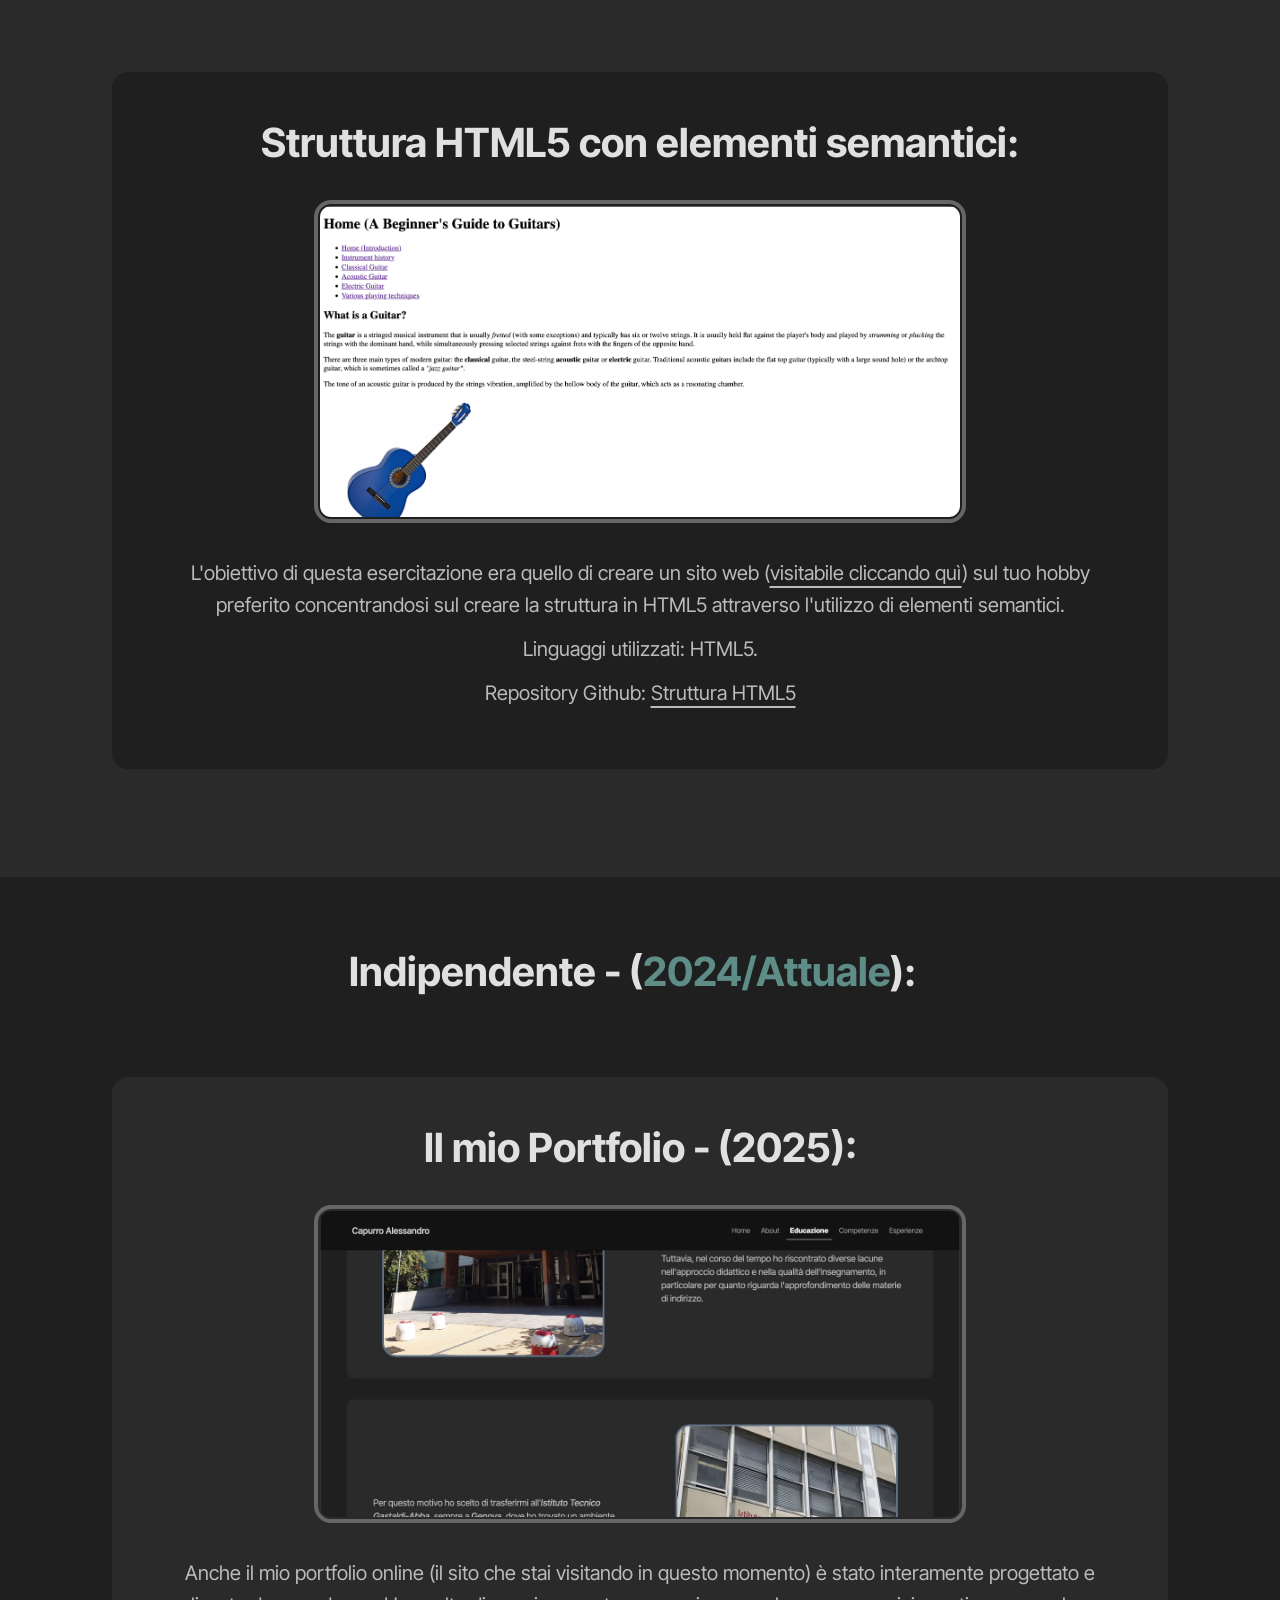
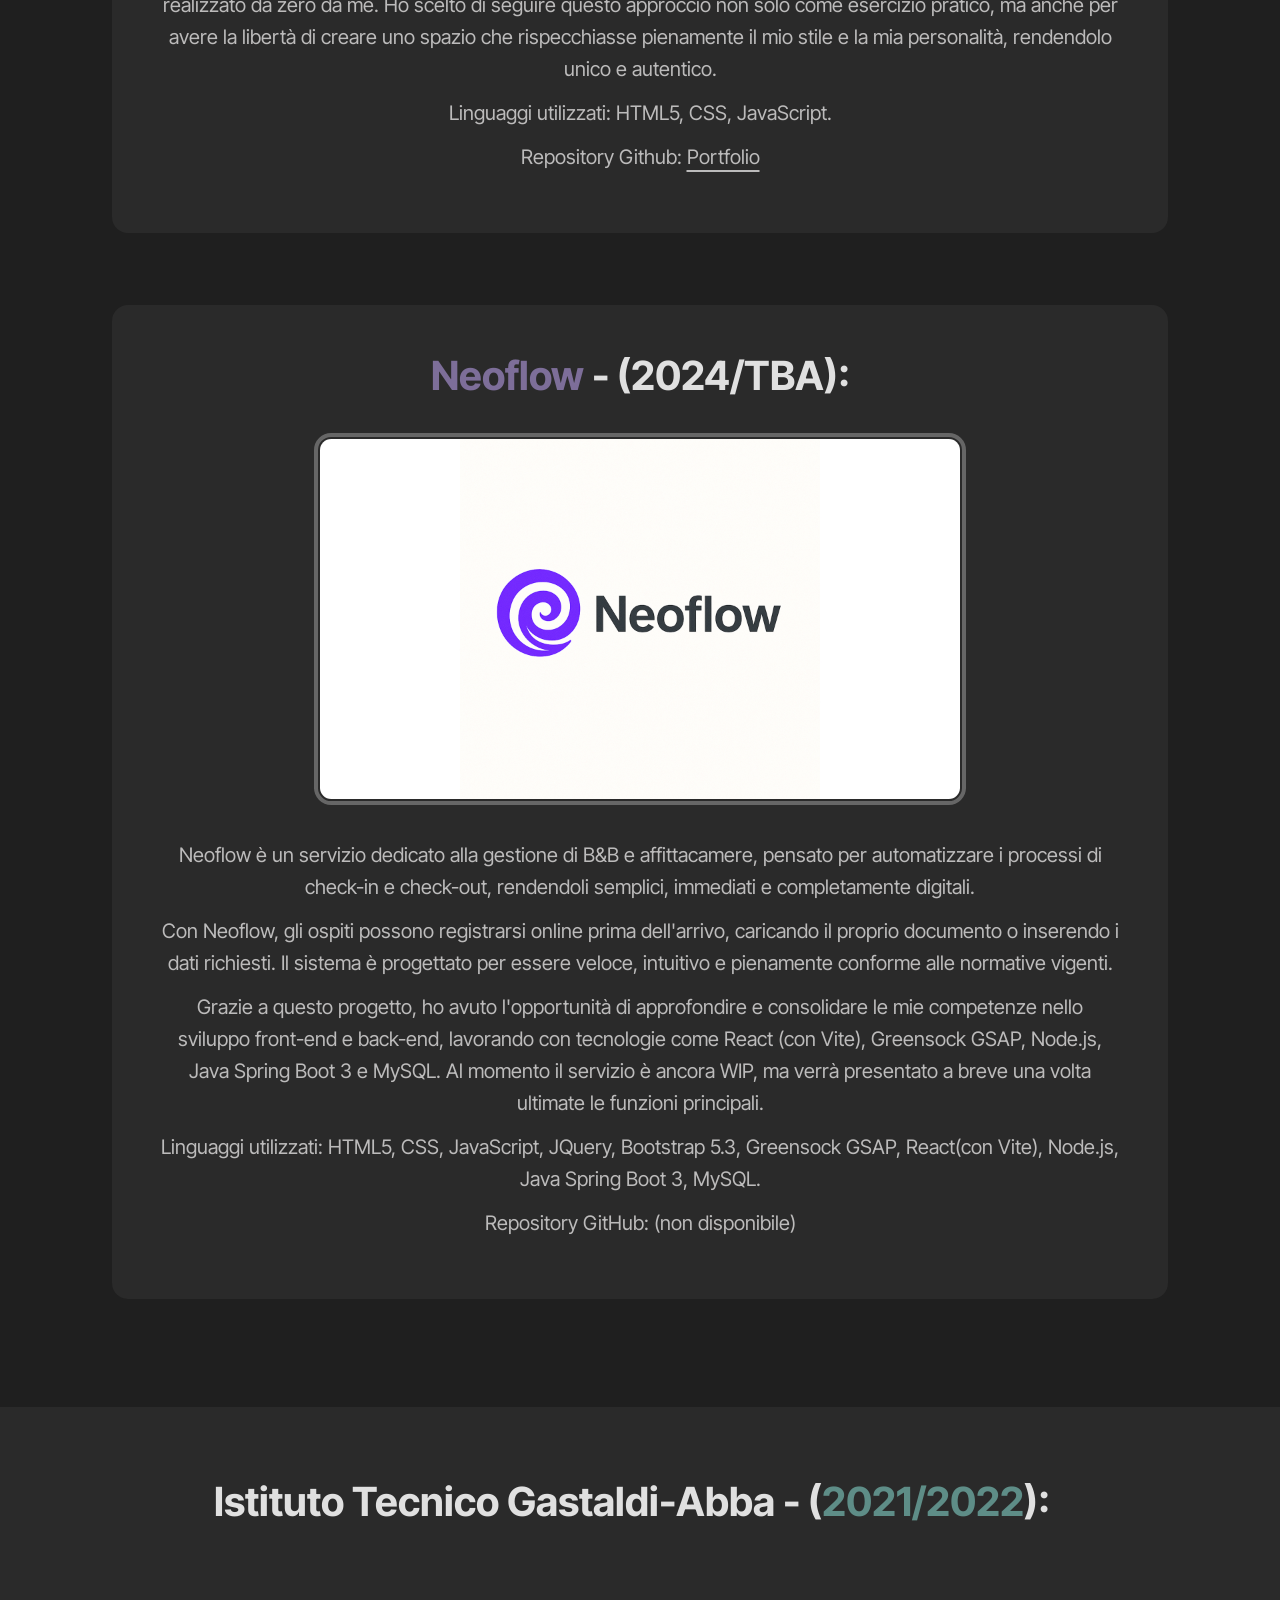
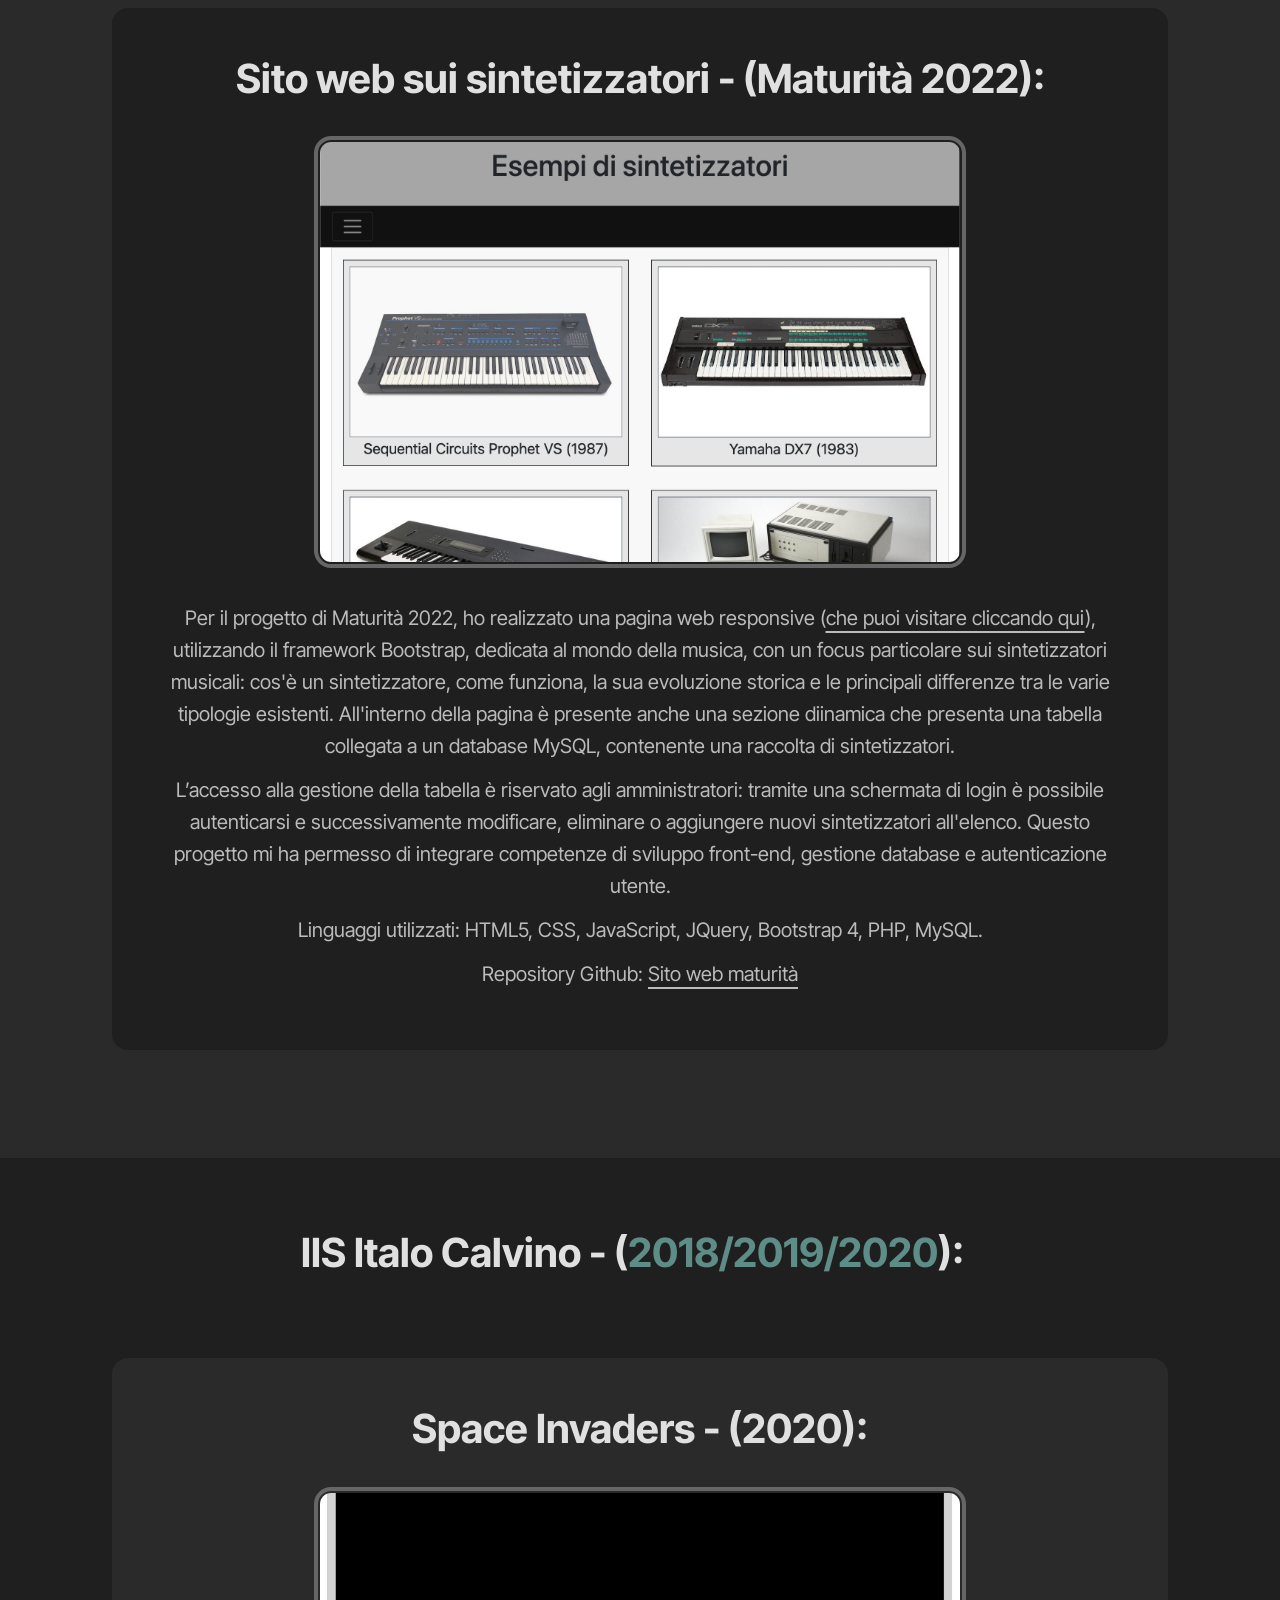
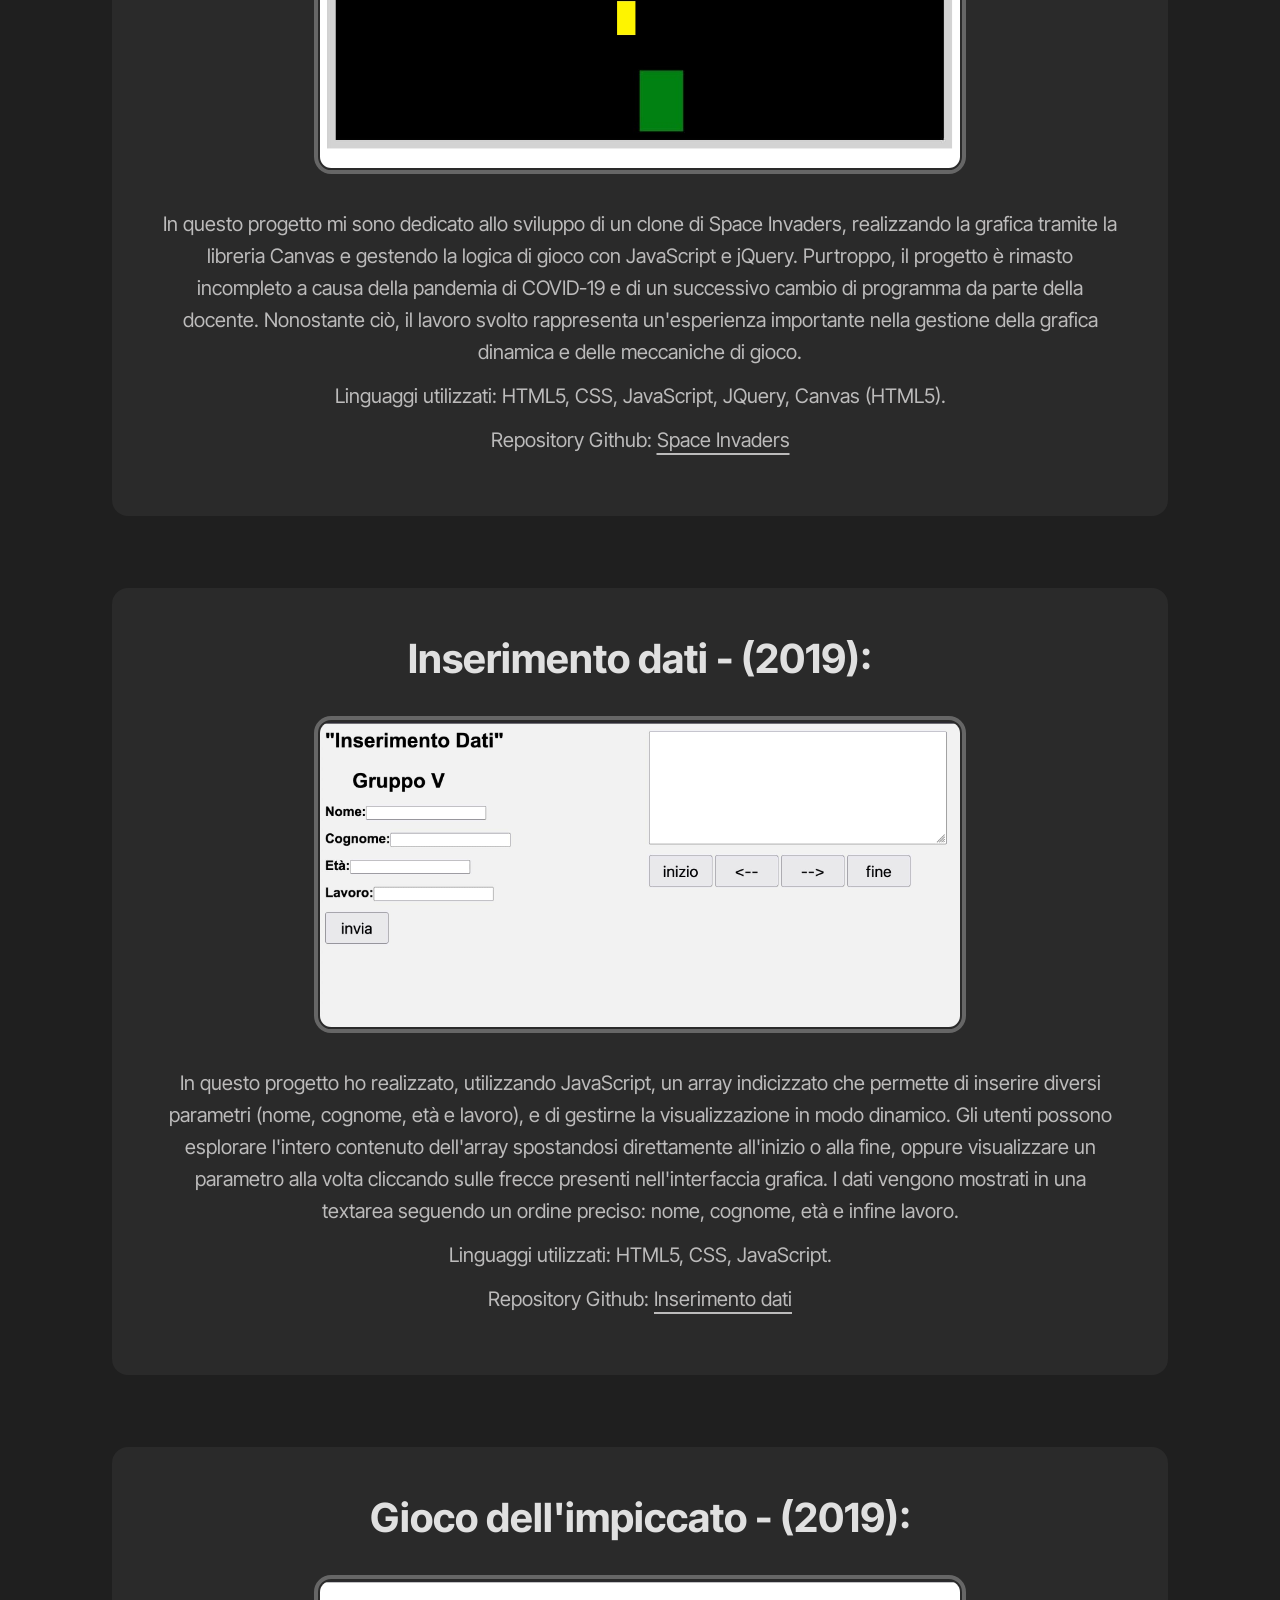
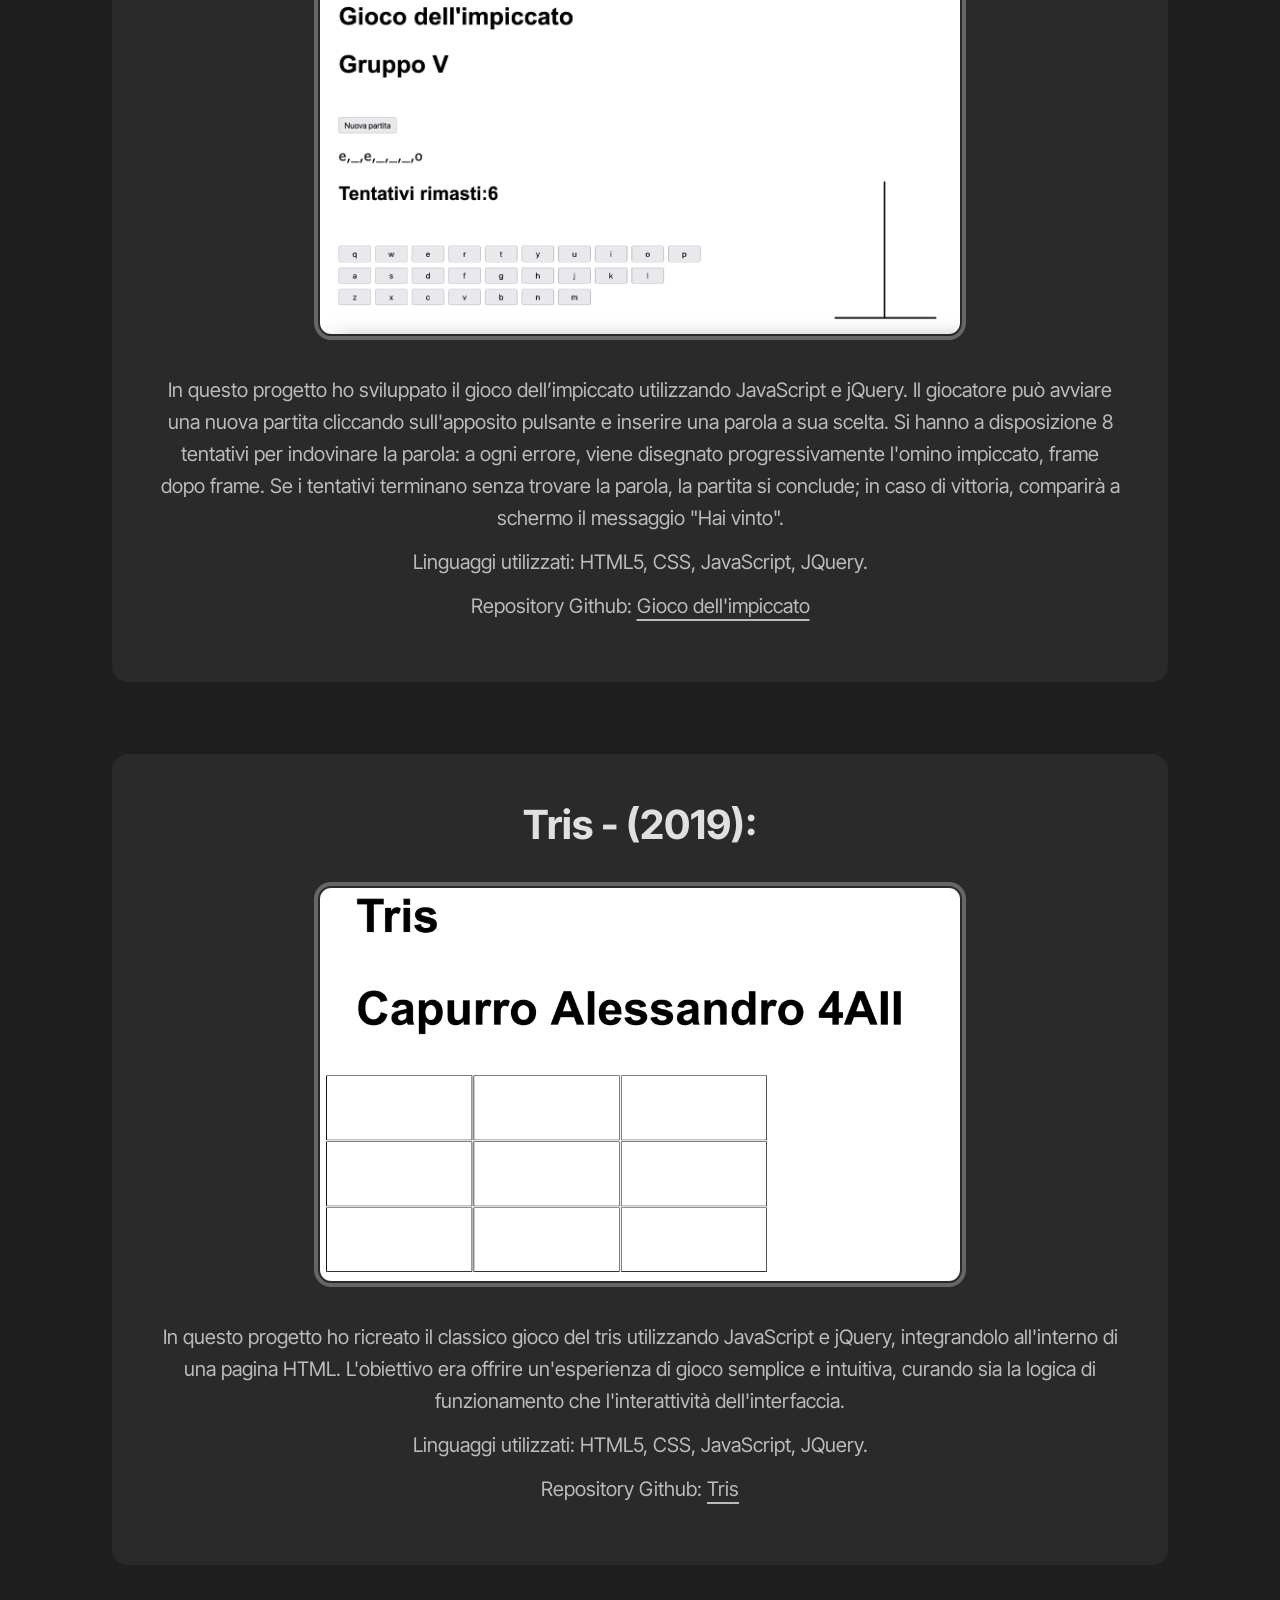
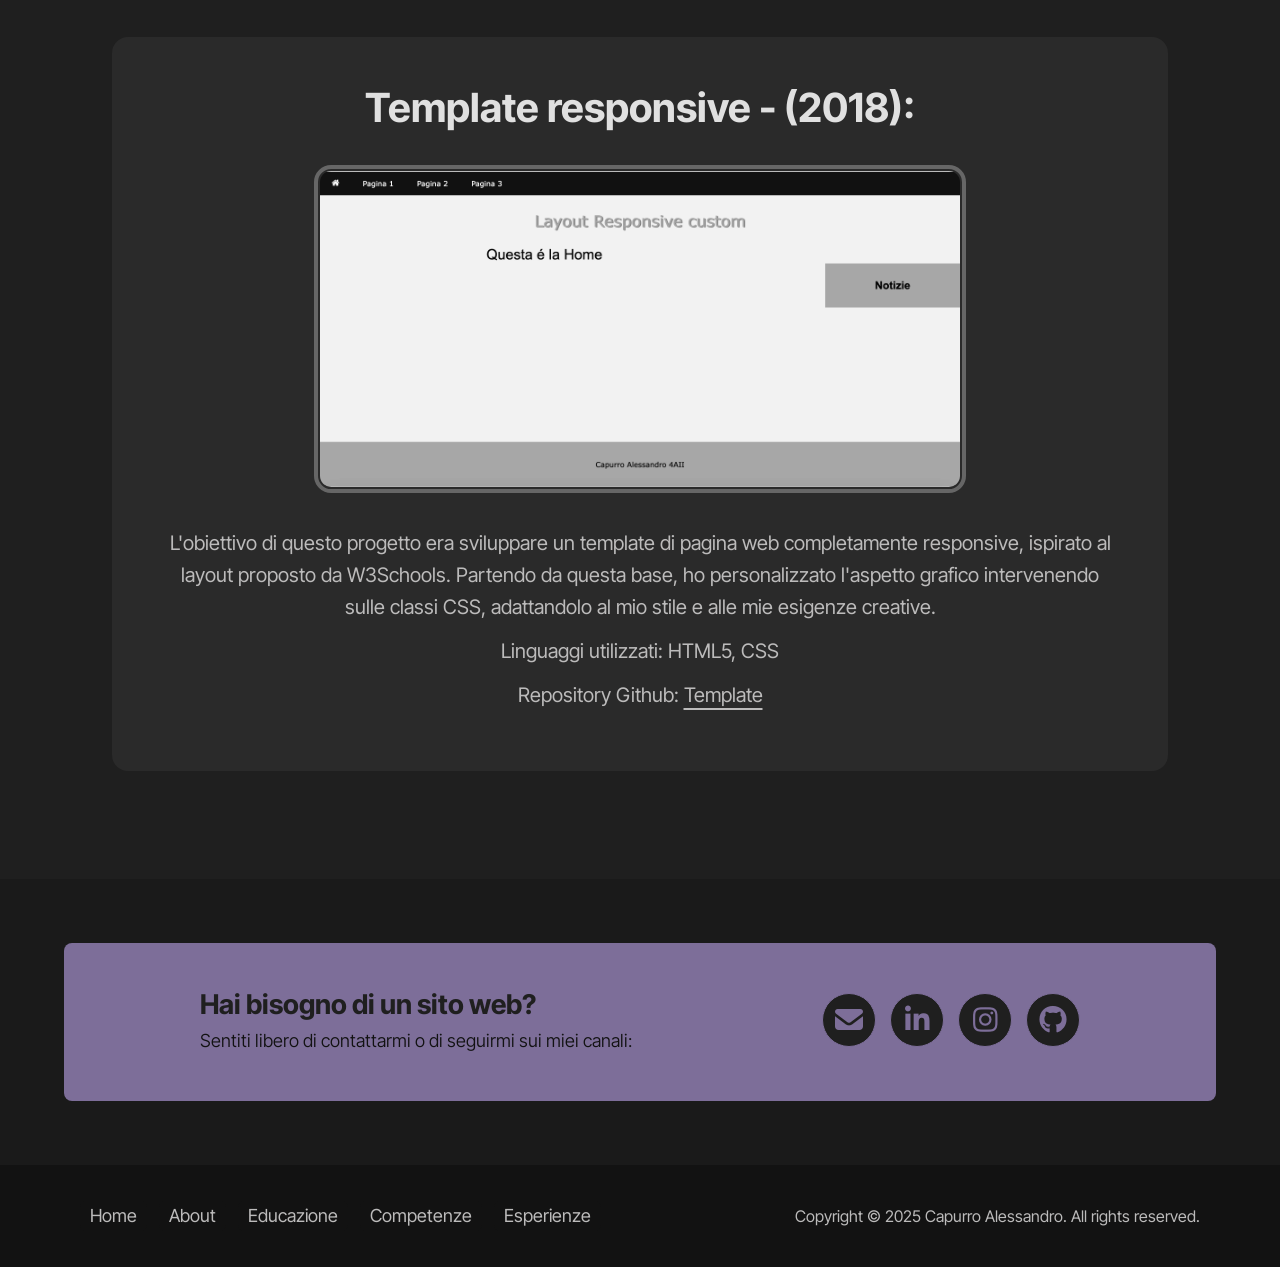
<file: pages/esperienze.html>
<!DOCTYPE html>
<html lang="it">
<head>
    <meta charset="UTF-8">
    <meta name="viewport" content="width=device-width, initial-scale=1.0">
    <meta name="description" content="Portfolio personale di Capurro Alessandro, Front-end Developer: presenta progetti, competenze, studi e contatti in un’interfaccia moderna, accessibile e responsive.">
    <link rel="shortcut icon" href="../favicon.ico" type="image/x-icon">
    <link rel="stylesheet" href="../assets/vendor/fontawesome/css/fontawesome.min.css">
    <link rel="stylesheet" href="../assets/vendor/fontawesome/css/solid.min.css">
    <link rel="stylesheet" href="../assets/vendor/fontawesome/css/brands.min.css">
    <link rel="stylesheet" href="../assets/css/style.css">
    <title>Capurro Alessandro | Front-end Developer Portfolio</title>
</head>
<body>
    <header>
        <div class="container header-inner">
            <picture class="header-logo">
                <a href="../index.html" aria-hidden="true">
                    <img src="../favicon.ico" alt="Portfolio online">
                </a>
            </picture>
            <input type="checkbox" id="nav-toggle" class="nav-toggle" aria-label="Toggle navigation"
                aria-controls="primary-navigation">
            <label for="nav-toggle" class="burger">
                <span class="sr-only">Menu</span>
                <i class="fa-solid fa-bars icon icon--open" aria-hidden="true"></i>
                <i class="fa-solid fa-xmark icon icon--close" aria-hidden="true"></i>
            </label>

            <nav class="navbar" id="primary-navigation" aria-label="Primary">
                <ul class="nav-list">
                    <li class="nav-item">
                        <a class="nav-link" href="../index.html">Home</a>
                    </li>
                    <li class="nav-item">
                        <a class="nav-link" href="./about.html">About</a>
                    </li>
                    <li class="nav-item">
                        <a class="nav-link" href="./educazione.html">Educazione</a>
                    </li>
                    <li class="nav-item">
                        <a class="nav-link" href="./competenze.html">Competenze</a>
                    </li>
                    <li class="nav-item">
                        <a class="nav-link" href="./esperienze.html" aria-current="page">Esperienze</a>
                    </li>
                </ul>
            </nav>
        </div>
    </header>
    <main>
        <section class="exp-intro" aria-labelledby="exp-title">
            <div class="exp-inner">
                <div class="container exp-intro-section">
                    <picture class="exp-media exp-first-media">
                        <img src="../assets/images/experience-image.jpg" alt="Esperienze" loading="eager"
                            decoding="async">
                    </picture>

                    <div class="exp-content">
                        <div class="exp-header">
                            <h1 class="exp-title">
                                Le mie <span class="accent-purple">esperienze lavorative</span>
                                (sia <span class="accent-teal">scolastiche</span> che non):
                            </h1>
                        </div>
                        <article class="exp-text">
                            <p>
                                In questa sezione puoi trovare le mie esperienze lavorative maturate negli 
                                anni, che mi hanno permesso di crescere professionalmente e acquisire competenze 
                                pratiche nello sviluppo di pagine web dinamiche e nella creazione di applicazioni 
                                integrate all'interno di esse.
                            </p>
                            <p>
                                Ogni esperienza ha contribuito ad arricchire le mie capacità tecniche e a consolidare 
                                il mio approccio alla programmazione moderna, orientato sia all'efficienza che alla 
                                qualità del prodotto finale.
                            </p>
                            <p>
                                Per molti dei progetti web che trovi elencati, è disponibile nella descrizione il link 
                                diretto alla relativa pagina GitHub, dove puoi visualizzare il codice sorgente e 
                                approfondire il lavoro svolto.
                            </p>
                        </article>
                    </div>
                </div>
            </div>
        </section>

        <section class="exp alt-bg-section" aria-labelledby="exp-title" id="mayerfeld-course">
            <div class="exp-cards">
                <div class="exp-header">
                    <h2 class="exp-title">
                        Mayerfeld Consulting Front-end Developer Practicum Program - 
                        (<span class="accent-teal">Settembre 2025/Ottobre 2025</span>):
                    </h2>
                </div>
                <section class="container exp-card-inner alt-bg-card">
                    <div class="exp-content">
                        <div class="exp-header">
                            <h3 class="exp-title">
                                Calcolatrice JavaScript:
                            </h3>
                        </div>
                        <picture class="exp-card-media">
                            <img src="../assets/images/calcolatrice-javascript-mayerfeld.png" alt="Calcolatrice JavaScript" loading="lazy"
                                decoding="async">
                        </picture>
                        <div class="exp-text">
                            <p>
                                Lo scopo di questa esercitazione era quello di creare una Calcolatrice in JavaScript 
                                (<a target="_blank" rel="noopener" href="https://capurrooalessandro.github.io/js-assignment/" 
                                    class="text-link">è possibile provarla cliccando quì</a>)
                                con le seguenti caratteristiche:
                            </p>
                            <p>
                                Implementare le funzioni di base di una calcolatrice: somma, sottrazione, moltiplicazione 
                                e divisione. Una volta fatto ciò creare una funzione generale che, dato un operatore e due numeri, 
                                richiama la funzione corrispondente e restituisce il risultato.
                            </p>
                            <p>
                                Interfaccia: una calcolatrice HTML essenziale con i pulsanti numerici, i tasti per le quattro operazioni, 
                                il tasto “=” e un display ben visibile. Aggiungere successivamente anche un pulsante “AC” per azzerare 
                                rapidamente tutto.
                            </p>
                            <p>
                                Gestire la logica di input in modo che la pressione dei tasti numerici aggiorni il display e mantenga in 
                                memoria il “valore visualizzato” per usarlo nei calcoli successivi. Quando l’utente sceglie un’operazione, 
                                salvare il primo numero e l’operatore selezionato; alla pressione di “=”, eseguire il calcolo con la funzione 
                                generale.
                            </p>
                            <p>
                                Fare in modo che si possano concatenare più operazioni una dopo l’altra ottenendo risultati corretti, valutando 
                                ogni coppia di numeri man mano. Consentire l’inserimento dei decimali, aggiungere un tasto “backspace” per 
                                correggere l’ultima cifra inserita e, infine, integrare il supporto da tastiera per un’esperienza d’uso più 
                                rapida e naturale.
                            </p>
                            <p>
                                Linguaggi utilizzati: HTML5, CSS3, JavaScript.
                            </p>
                            <p>
                                Repository Github:
                                <a target="_blank" rel="noopener" href="https://github.com/capurrooalessandro/js-assignment" class="text-link">
                                    Calcolatrice JavaScript
                                </a>
                            </p>
                        </div>
                    </div>
                </section>
                <section class="container exp-card-inner alt-bg-card">
                    <div class="exp-content">
                        <div class="exp-header">
                            <h3 class="exp-title">
                                Webpage responsive in HTML5 e CSS3:
                            </h3>
                        </div>
                        <picture class="exp-card-media">
                            <img src="../assets/images/css3-responsive-template.png" alt="Webpage responsive in HTML5 e CSS3" loading="lazy"
                                decoding="async">
                        </picture>
                        <div class="exp-text">
                            <p>
                                In questa esercitazione lo scopo era quello di creare un sito web (<a target="_blank" rel="noopener" href="https://capurrooalessandro.github.io/css-template-assignment/" 
                                    class="text-link">visitabile cliccando quì</a>) dalle 3-5 pagine utilizzando elementi 
                                semantici di HTML5 e un layout responsive in CSS con Flexbox. Un altro obiettivo importante era collaborare 
                                sul codice, risolvendo i problemi derivanti dalle diverse modifiche e supportandoci a vicenda nella gestione 
                                del carico di lavoro.
                            </p>
                            <p>
                                Il sito necessitava anche di un tema: abbiamo scelto di progettarlo attorno a un’azienda fittizia il cui scopo è 
                                risolvere le difficoltà della collaborazione tra persone in fusi orari diversi, eliminando così le limitazioni 
                                geografiche.
                            </p>
                            <p>
                                Linguaggi utilizzati: HTML5, CSS3.
                            </p>
                            <p>
                                Repository Github:
                                <a target="_blank" rel="noopener" href="https://github.com/capurrooalessandro/css-template-assignment" class="text-link">
                                    Webpage responsive
                                </a>
                            </p>
                        </div>
                    </div>
                </section>
                <section class="container exp-card-inner alt-bg-card">
                    <div class="exp-content">
                        <div class="exp-header">
                            <h3 class="exp-title">
                                Struttura HTML5 con elementi semantici:
                            </h3>
                        </div>
                        <picture class="exp-card-media">
                            <img src="../assets/images/html5-semantico.png" alt="Struttura HTML5 semantica" loading="lazy"
                                decoding="async">
                        </picture>
                        <div class="exp-text">
                            <p>
                                L'obiettivo di questa esercitazione era quello di creare un sito web
                                (<a target="_blank" rel="noopener" href="https://capurrooalessandro.github.io/website-assignment/" 
                                    class="text-link">visitabile cliccando quì</a>) 
                                sul tuo hobby preferito concentrandosi sul creare la struttura in HTML5 attraverso 
                                l'utilizzo di elementi semantici.
                            </p>
                            <p>
                                Linguaggi utilizzati: HTML5.
                            </p>
                            <p>
                                Repository Github:
                                <a target="_blank" rel="noopener" href="https://github.com/capurrooalessandro/website-assignment" class="text-link">
                                    Struttura HTML5
                                </a>
                            </p>
                        </div>
                    </div>
                </section>
            </div>
        </section>

        <section class="exp" aria-labelledby="exp-title">
            <div class="exp-cards">
                <div class="exp-header">
                    <h2 class="exp-title">
                        Indipendente - 
                        (<span class="accent-teal">2024/Attuale</span>):
                    </h2>
                </div>
                <section class="container exp-card-inner">
                    <div class="exp-content">
                        <div class="exp-header">
                            <h3 class="exp-title">
                               Il mio Portfolio - (2025):
                            </h3>
                        </div>
                        <picture class="exp-card-media">
                            <img src="../assets/images/portfolio.jpg" alt="Il mio portfolio" loading="lazy"
                                decoding="async">
                        </picture>
                        <div class="exp-text">
                            <p>
                                Anche il mio portfolio online (il sito che stai visitando in questo momento) è stato interamente 
                                progettato e realizzato da zero da me. Ho scelto di seguire questo approccio non solo come esercizio 
                                pratico, ma anche per avere la libertà di creare uno spazio che rispecchiasse pienamente il mio stile 
                                e la mia personalità, rendendolo unico e autentico.
                            </p>
                            <p>
                                Linguaggi utilizzati: HTML5, CSS, JavaScript.
                            </p>
                            <p>
                                Repository Github:
                                <a target="_blank" rel="noopener" href="https://github.com/capurrooalessandro/portfolio-website" class="text-link">
                                    Portfolio
                                </a>
                            </p>
                        </div>
                    </div>
                </section>
                <section class="container exp-card-inner">
                    <div class="exp-content">
                        <div class="exp-header">
                            <h3 class="exp-title">
                                <span class="accent-purple">Neoflow</span> - (2024/TBA):
                            </h3>
                        </div>
                        <picture class="exp-card-media">
                            <img src="../assets/images/neoflow-logo.jpg" alt="Logo di Neoflow" loading="lazy"
                                decoding="async">
                        </picture>
                        <div class="exp-text">
                            <p>
                                Neoflow è un servizio dedicato alla gestione di B&B e affittacamere, pensato per automatizzare 
                                i processi di check-in e check-out, rendendoli semplici, immediati e completamente digitali.
                            </p>
                            <p>
                                Con Neoflow, gli ospiti possono registrarsi online prima dell'arrivo, caricando il proprio documento 
                                o inserendo i dati richiesti. Il sistema è progettato per essere veloce, intuitivo e pienamente conforme 
                                alle normative vigenti.
                            </p>
                            <p>
                                Grazie a questo progetto, ho avuto l'opportunità di approfondire e consolidare le mie competenze nello 
                                sviluppo front-end e back-end, lavorando con tecnologie come React (con Vite), Greensock GSAP, Node.js, 
                                Java Spring Boot 3 e MySQL. Al momento il servizio è ancora WIP, ma verrà presentato a breve una volta 
                                ultimate le funzioni principali.
                            </p>
                            <p>
                                Linguaggi utilizzati: HTML5, CSS, JavaScript, JQuery, Bootstrap 5.3, Greensock GSAP, React(con Vite), 
                                Node.js, Java Spring Boot 3, MySQL.
                            </p>
                            <p>
                                Repository GitHub: (non disponibile)
                            </p>
                        </div>
                    </div>
                </section>
            </div>
        </section>


        <section class="exp alt-bg-section" aria-labelledby="exp-title" id="maturita-2022">
            <div class="exp-cards">
                <div class="exp-header">
                    <h2 class="exp-title">
                        Istituto Tecnico Gastaldi-Abba - (<span class="accent-teal">2021/2022</span>):
                    </h2>
                </div>
                <section class="container exp-card-inner alt-bg-card">
                    <div class="exp-content">
                        <div class="exp-header">
                            <h3 class="exp-title">
                                Sito web sui sintetizzatori - (Maturità 2022):
                            </h3>
                        </div>
                        <picture class="exp-card-media">
                            <img src="../assets/images/sito-web-gastaldi.jpg" alt="Sito web maturità 2022" loading="lazy"
                                decoding="async">
                        </picture>
                        <div class="exp-text">
                            <p>
                                Per il progetto di Maturità 2022, ho realizzato una pagina web responsive
                                (<a target="_blank" rel="noopener" href="https://capurroalessandro.altervista.org/" class="text-link">che puoi visitare cliccando qui</a>), 
                                utilizzando il framework Bootstrap, dedicata al mondo della musica, con un focus particolare sui 
                                sintetizzatori musicali: cos'è un sintetizzatore, come funziona, la sua evoluzione storica e le 
                                principali differenze tra le varie tipologie esistenti. All'interno della pagina è presente anche 
                                una sezione diinamica che presenta una tabella collegata a un database MySQL, contenente una 
                                raccolta di sintetizzatori.
                            </p>
                            <p>
                                L’accesso alla gestione della tabella è riservato agli amministratori: tramite una schermata di login 
                                è possibile autenticarsi e successivamente modificare, eliminare o aggiungere nuovi sintetizzatori 
                                all'elenco. Questo progetto mi ha permesso di integrare competenze di sviluppo front-end, gestione 
                                database e autenticazione utente.
                            </p>
                            <p>
                                Linguaggi utilizzati: HTML5, CSS, JavaScript, JQuery, Bootstrap 4, PHP, MySQL.
                            </p>
                            <p>
                                Repository Github:
                                <a target="_blank" rel="noopener" href="https://github.com/capurrooalessandro/SitoWebMaturita" class="text-link">
                                    Sito web maturità
                                </a>
                            </p>
                        </div>
                    </div>
                </section>
            </div>
        </section>

        <section class="exp" aria-labelledby="exp-title">
            <div class="exp-cards">
                <div class="exp-header">
                    <h2 class="exp-title">
                        IIS Italo Calvino - (<span class="accent-teal">2018/2019/2020</span>):
                    </h2>
                </div>
                <section class="container exp-card-inner">
                    <div class="exp-content">
                        <div class="exp-header">
                            <h3 class="exp-title">
                                Space Invaders - (2020):
                            </h3>
                        </div>
                        <picture class="exp-card-media">
                            <img src="../assets/images/space-invaders.jpg" alt="Space Invaders" loading="lazy"
                                decoding="async">
                        </picture>
                        <div class="exp-text">
                            <p>
                                In questo progetto mi sono dedicato allo sviluppo di un clone di Space Invaders, realizzando 
                                la grafica tramite la libreria Canvas e gestendo la logica di gioco con JavaScript e jQuery. 
                                Purtroppo, il progetto è rimasto incompleto a causa della pandemia di COVID-19 e di un successivo 
                                cambio di programma da parte della docente. Nonostante ciò, il lavoro svolto rappresenta un'esperienza 
                                importante nella gestione della grafica dinamica e delle meccaniche di gioco.
                            </p>
                            <p>
                                Linguaggi utilizzati: HTML5, CSS, JavaScript, JQuery, Canvas (HTML5).
                            </p>
                            <p>
                                Repository Github:
                                <a target="_blank" rel="noopener" href="https://github.com/capurrooalessandro/SpaceInvadersClone" class="text-link">
                                    Space Invaders
                                </a>
                            </p>
                        </div>
                    </div>
                </section>

                <section class="container exp-card-inner">
                    <div class="exp-content">
                        <div class="exp-header">
                            <h3 class="exp-title">
                                Inserimento dati - (2019):
                            </h3>
                        </div>
                        <picture class="exp-card-media">
                            <img src="../assets/images/inserimento-dati.jpg" alt="Inserimento dati" loading="lazy"
                                decoding="async">
                        </picture>
                        <div class="exp-text">
                            <p>
                                In questo progetto ho realizzato, utilizzando JavaScript, un array indicizzato che permette 
                                di inserire diversi parametri (nome, cognome, età e lavoro), e di gestirne la visualizzazione
                                in modo dinamico. Gli utenti possono esplorare l'intero contenuto dell'array spostandosi 
                                direttamente all'inizio o alla fine, oppure visualizzare un parametro alla volta cliccando 
                                sulle frecce presenti nell'interfaccia grafica. I dati vengono mostrati in una textarea 
                                seguendo un ordine preciso: nome, cognome, età e infine lavoro.
                            </p>
                            <p>
                                Linguaggi utilizzati: HTML5, CSS, JavaScript.
                            </p>
                            <p>
                                Repository Github:
                                <a target="_blank" rel="noopener" href="https://github.com/capurrooalessandro/InserimentoDati" class="text-link">
                                    Inserimento dati
                                </a>
                            </p>
                        </div>
                    </div>
                </section>

                <section class="container exp-card-inner">
                    <div class="exp-content">
                        <div class="exp-header">
                            <h3 class="exp-title">
                                Gioco dell'impiccato - (2019):
                            </h3>
                        </div>
                        <picture class="exp-card-media">
                            <img src="../assets/images/gioco-impiccato.jpg" alt="Gioco dell'impiccato" loading="lazy"
                                decoding="async">
                        </picture>
                        <div class="exp-text">
                            <p>
                                In questo progetto ho sviluppato il gioco dell’impiccato utilizzando JavaScript e jQuery. 
                                Il giocatore può avviare una nuova partita cliccando sull'apposito pulsante e inserire una 
                                parola a sua scelta. Si hanno a disposizione 8 tentativi per indovinare la parola: a ogni 
                                errore, viene disegnato progressivamente l'omino impiccato, frame dopo frame. Se i tentativi 
                                terminano senza trovare la parola, la partita si conclude; in caso di vittoria, comparirà a 
                                schermo il messaggio "Hai vinto".
                            </p>
                            <p>
                                Linguaggi utilizzati: HTML5, CSS, JavaScript, JQuery.
                            </p>
                            <p>
                                Repository Github:
                                <a target="_blank" rel="noopener" href="https://github.com/capurrooalessandro/GiocoImpiccato" class="text-link">
                                    Gioco dell'impiccato
                                </a>
                            </p>
                        </div>
                    </div>
                </section>
                
                <section class="container exp-card-inner">
                    <div class="exp-content">
                        <div class="exp-header">
                            <h3 class="exp-title">
                                Tris - (2019):
                            </h3>
                        </div>
                        <picture class="exp-card-media">
                            <img src="../assets/images/tris-jquery.jpg" alt="Tris" loading="lazy"
                                decoding="async">
                        </picture>
                        <div class="exp-text">
                            <p>
                                In questo progetto ho ricreato il classico gioco del tris utilizzando JavaScript e jQuery, 
                                integrandolo all'interno di una pagina HTML. L'obiettivo era offrire un'esperienza di gioco 
                                semplice e intuitiva, curando sia la logica di funzionamento che l'interattività dell'interfaccia.
                            </p>
                            <p>
                                Linguaggi utilizzati: HTML5, CSS, JavaScript, JQuery.
                            </p>
                            <p>
                                Repository Github:
                                <a target="_blank" rel="noopener" href="https://github.com/capurrooalessandro/Tris-JQuery" class="text-link">
                                    Tris
                                </a>
                            </p>
                        </div>
                    </div>
                </section>

                <section class="container exp-card-inner">
                    <div class="exp-content">
                        <div class="exp-header">
                            <h3 class="exp-title">
                                Template responsive - (2018):
                            </h3>
                        </div>
                        <picture class="exp-card-media">
                            <img src="../assets/images/template-css.jpg" alt="Template responsive" loading="lazy"
                                decoding="async">
                        </picture>
                        <div class="exp-text">
                            <p>
                                L'obiettivo di questo progetto era sviluppare un template di pagina web completamente 
                                responsive, ispirato al layout proposto da W3Schools. Partendo da questa base, ho 
                                personalizzato l'aspetto grafico intervenendo sulle classi CSS, adattandolo al mio stile 
                                e alle mie esigenze creative.
                            </p>
                            <p>
                                Linguaggi utilizzati: HTML5, CSS
                            </p>
                            <p>
                                Repository Github:
                                <a target="_blank" rel="noopener" href="https://github.com/capurrooalessandro/TemplateResponsiveHTML5" class="text-link">
                                    Template
                                </a>
                            </p>
                        </div>
                    </div>
                </section>
            </div>
        </section>

        <section class="cta" aria-labelledby="cta-title">
            <div class="container cta-inner">
                <div class="cta-copy">
                    <h2 id="cta-title" class="cta-title">Hai bisogno di un sito web?</h2>
                    <p class="cta-text">
                        Sentiti libero di contattarmi o di seguirmi sui miei canali:
                    </p>
                </div>
                <nav class="social cta-actions">
                    <ul class="social-list">
                        <li>
                            <a class="btn btn--icon" href="mailto:alessandro.capurro.iic@gmail.com" aria-label="Email">
                                <i class="fa-solid fa-envelope" aria-hidden="true"></i>
                            </a>
                        </li>
                        <li>
                            <a class="btn btn--icon" href="https://www.linkedin.com/in/alessandro-capurro-abbb10340/" target="_blank" rel="noopener"
                                aria-label="LinkedIn">
                                <i class="fa-brands fa-linkedin-in" aria-hidden="true"></i>
                            </a>
                        </li>
                        <li>
                            <a class="btn btn--icon" href="https://www.instagram.com/capurroo.alessandro/" target="_blank" rel="noopener"
                                aria-label="Instagram">
                                <i class="fa-brands fa-instagram" aria-hidden="true"></i>
                            </a>
                        </li>
                        <li>
                            <a class="btn btn--icon" href="https://github.com/capurrooalessandro" target="_blank" rel="noopener"
                                aria-label="GitHub">
                                <i class="fa-brands fa-github" aria-hidden="true"></i>
                            </a>
                        </li>
                    </ul>
                </nav>
            </div>
        </section>
    </main>

    <footer>
        <div class="container footer-inner">
            <nav class="footer-nav" aria-label="Footer">
                <ul class="nav-list footer-list">
                    <li class="nav-item">
                        <a class="nav-link" href="../index.html">Home</a>
                    </li>
                    <li class="nav-item">
                        <a class="nav-link" href="./about.html">About</a>
                    </li>
                    <li class="nav-item">
                        <a class="nav-link" href="./educazione.html">Educazione</a>
                    </li>
                    <li class="nav-item">
                        <a class="nav-link" href="./competenze.html">Competenze</a>
                    </li>
                    <li class="nav-item">
                        <a class="nav-link" href="./esperienze.html" aria-current="page">Esperienze</a>
                    </li>
                </ul>
            </nav>

            <p class="legal">
                Copyright &copy; 
                <time datetime="2025">2025</time> 
                Capurro Alessandro. All rights reserved.
            </p>
        </div>
    </footer>
</body>
</html>
</file>
<file: assets/css/style.css>
@font-face {
    font-family: "Inter Tight";
    src: url("../fonts/inter-tight/InterTight-VariableFont_wght.woff2") format("woff2"),
        url("../fonts/inter-tight/InterTight-VariableFont_wght.ttf") format("truetype");
    font-weight: 100 900;
    font-style: normal;
    font-display: swap;
}

*, *::before, *::after {
    box-sizing: border-box;
}

:root {
    --bg-body: #1F1F1F;
    --bg-header: #121212;
    --bg-footer: var(--bg-header);
    --bg-card: #2A2A2A;
    --bg-cta: #1a1a1a;
    --text-header: #e0e0e0;
    --text-paragraph: #bcbbbb;
    --text-navbar: var(--text-paragraph);
    --text-navbar-active: var(--text-header);
    --text-teal: #5e8d87;
    --text-purple: #7D6E99;
    --photo-border: #666666;

    --btn-bd-color: #7D6E99;
    --btn-bd-active-color: #bcbbbb;
    --btn-bd-active-bg: var(--bg-body);
    --btn-bd-active-border-color: #E0E0E0;
    --btn-bd-border-color: var(--btn-bd-color);
    --btn-bd-hover-bg: var(--text-paragraph);
    --btn-bd-hover-border-color: var(--text-paragraph);
    --btn-bd-hover-color: var(--bg-body);
    --keyboard-navigation: var(--text-teal);
    --container-xl: 74rem;
    --container-xxl: 96rem;
    --container-3xl: 124rem;
}

body {
    margin: 0;
    font-family: "Inter Tight", system-ui, -apple-system, Arial, sans-serif;
    line-height: 1.6;
}

.container {
    max-width: var(--container-3xl);
    margin-inline: auto;
    padding-inline: clamp(16px, 4vw, 32px);
}

@media (max-width: 140rem) {
    .container {
        max-width: var(--container-xxl);
        margin-inline: auto;
        padding-inline: clamp(16px, 4vw, 32px);
    }
}


@media (max-width: 100rem) {
    .container {
        max-width: var(--container-xl);
        margin-inline: auto;
        padding-inline: clamp(16px, 4vw, 32px);
    }
}

header {
    background: var(--bg-header);
    position: sticky;
    top: 0;
    z-index: 1000;
}

.header-inner {
    display: flex;
    align-items: center;
    justify-content: space-between;
    flex-wrap: wrap;
}

.header-logo {
    margin-top: 4px;
}

.header-logo img {
    width: 38px;
    height: 38px;
}

.navbar {
    flex: 1 1 100%;
    margin-top: 8px;
}

@media (min-width: 64rem) {
    .navbar {
        flex: 0 0 auto;
        margin-top: 0;
    }
}

.nav-list {
    display: flex;
    flex-wrap: wrap;
    gap: 8px;
    list-style: none;
    padding-block: 12px;
    padding: 0;
}

.nav-link {
    display: inline-block;
    padding: 12px 12px;
    border-radius: 6px;
    font-size: clamp(18px, 0.7rem + 0.6vw, 40px);
    color: var(--text-navbar);
    text-decoration: none;
    line-height: 1;
    transition: background-color .11s, color .11s;
    user-select: none;
}

@media (max-width: 1023px) {
    .nav-list {
        flex-direction: column;
        text-align: center;
    }

    .nav-link {
        width: 100%;
        padding-block: 12px;
        margin-block: 2px;
    }
    .header-inner{
        padding-block: 6px;
    }
}

.nav-link:hover, .nav-link[aria-current="page"], .nav-link:focus-visible {
    color: var(--text-navbar-active);
    background: var(--bg-body);
}

.nav-link:focus-visible {
    outline: 3px solid var(--keyboard-navigation);
    outline-offset: 2px;
}

.sr-only {
    position: absolute;
    width: 1px;
    height: 1px;
    padding: 0;
    margin: -1px;
    overflow: hidden;
    clip: rect(0 0 0 0);
    white-space: nowrap;
    border: 0;
}

.nav-toggle {
    position: absolute;
    inline-size: 1px;
    block-size: 1px;
    margin: 0;
    padding: 0;
    border: 0;
    clip-path: inset(50%);
    overflow: hidden;
    white-space: nowrap;
}

.burger {
    display: inline-flex;
    align-items: center;
    justify-content: center;
    width: 44px;
    height: 44px;
    border-radius: 6px;
    color: var(--text-header);
    background: var(--bg-header);
    cursor: pointer;
    transition: background-color .11s, color .11s;
}

@media (hover:hover) and (pointer:fine) {
    .burger:hover {
        background: var(--bg-body);
    }
}

.nav-toggle:focus-visible+.burger {
    background: var(--bg-body);
    outline: 3px solid var(--keyboard-navigation);
    outline-offset: 2px;
}

.icon {
    font-size: 22px;
    line-height: 1;
    color: var(--text-header);
}

.icon--close {
    display: none;
}

.nav-toggle:checked+.burger .icon--open {
    display: none;
}

.nav-toggle:checked+.burger .icon--close {
    display: inline-block;
}

.navbar {
    display: none;
}

.nav-toggle:checked~nav.navbar {
    display: block;
}

@media (min-width: 64rem) {
    .burger {
        display: none;
    }

    .navbar {
        display: block;
    }
}

.home, .about, .edu, .skills, .exp, .exp-intro {
    background: var(--bg-body);
    color: var(--text-paragraph);
    padding-block: clamp(48px, 6vw, 72px);
    min-height: 100vh;
    display: flex;
    align-items: center;
}

.about, .skills {
    padding-block: 0px;
}

.edu {
    padding: clamp(48px, 0.4vw, 72px) 36px;
}

.exp-intro {
    padding-block: 0;
    min-height: 90vh;
}

.edu-cards, .exp-cards {
    display: flex;
    justify-content: center;
    flex-flow: column;
    margin: auto;
}

.about-inner, .skills-inner, .exp-inner {
    display: flex;
    justify-content: center;
    flex-flow: column;
    margin: 0 auto;
}

.home-inner, .about-section, .edu-card-inner, .exp-card-inner, .skills-section, .exp-section, .exp-intro-section {
    display: flex;
    flex-direction: column;
    align-items: center;
    justify-content: center;
    gap: clamp(24px, 5vw, 56px);
}

.edu-card-inner, .exp-card-inner {
    background: var(--bg-card);
    padding: 48px 48px;
    border-radius: 1rem;
    margin-block: 4vh;
}

.exp-card-inner {
    text-align: center;
}

.about-section, .skills-section, .exp-section {
    margin-block: 8vh;  
}

.exp-intro-section {
    margin-block: 4vh;
}

@media (max-width: 64rem) {
    .edu {
        padding: clamp(28px, 0.2vw, 72px) 24px;
    }

    .edu-card-inner {
        padding: 36px 24px;
    }

    .exp-card-inner {
        padding: 24px 16px;
    }

    .exp-inner {
        text-align: center;
    }

    .exp-intro-section {
        margin-block: 3vh;
    }

    .exp-content {
        max-width: 90ch;
    }

    .reverse {
        flex-direction: column-reverse;
    }
}

@media (max-width: 56rem) {
    .edu {
        padding: 0;
    }

    .exp-content {
        max-width: 100%;
    }

    .edu-card-inner {
        padding: 36px 24px;
        border-radius: 0;
        margin-block: 0;
    }

    .exp-card-inner {
        padding: 28px 16px 0 16px;
        border-radius: 0;
        margin-block: 0;
    }

}

@media (min-width: 64rem) {
    .home-inner, .about-section, .edu-card-inner, .skills-section, .exp-section, .exp-intro-section {
        flex-direction: row;
        align-items: center;
    }

    .exp-card-inner {
        flex-direction: column;
    }

    .about-section, .skills-section{
        flex-direction: row-reverse;
    }
}

.alt-bg-section {
    background: var(--bg-card);
}

.alt-bg-card {
    background: var(--bg-body);
}

.home-media, .about-media, .edu-media, .skills-media, .exp-media, .exp-card-media {
    margin: 0;
    display: flex;
    align-items: center;
    justify-content: center;
    flex: 0 0 auto;
}

.exp-media, .exp-card-media {
    margin-block: clamp(40px, 2vw, 54px);
}

@media (max-width: 48rem) {
    .home-media, .about-media, .edu-media, .skills-media, .exp-media, .exp-card-media {
        margin-bottom: 14px;
    }
}

.home-media img, .about-media img, .edu-media img, .skills-media img, .exp-card-media img, .exp-media img {
    display: flex;
    align-items: center;
    justify-content: center;
    text-align: center;
    width: min(86vw, 400px);
    height: min(86vw, 400px);
    border-radius: 50%;
    outline: 4px solid var(--photo-border);
    outline-offset: 2px;
}

.about-media img, .edu-media img, .skills-media img, .exp-card-media img, .exp-media img {
    border-radius: 5%;
}

.exp-media img {
    width: min(86vw, 440px);
    border-radius: 0.7rem;
    height: auto;
}

.exp-card-media img {
    width: min(86vw, 640px);
    border-radius: 0.7rem;
    height: auto;
}

@media (min-width: 48rem) {
    .about-first-media img {
        width: min(86vw, 440px);
        height: min(86vw, 526px);
    }
    .edu-media img {
        width: min(86vw, 400px);
        height: min(86vw, 400px);
    }
    .about-second-media img {
        width: min(86vw, 443px);
        height: min(86vw, 386px);
    }
    .about-third-media img {
        width: min(86vw, 442px);
        height: min(86vw, 410px);
    }
    .skills-first-media img {
        height: min(86vw, 300px);
        width: min(86vw, 450px);
    }
    .skills-second-media img {
        height: min(86vw, 508px);
        width: min(86vw, 360px);
    }
    .skills-third-media img {
        height: min(86vw, 468px);
        width:  min(86vw, 337px);
    }
}

@media (max-width: 64rem) {
    .home-content, .about-content, .edu-content, .skills-content{
        text-align: center;
    }
}

@media (min-width: 72rem) {
    .home-content, .about-content, .edu-content, .skills-content{
        max-width: 68ch;
    }
}

@media (min-width: 90rem) {
    .home-content, .about-content, .edu-content, .skills-content{
        max-width: 74ch;
    }
}

@media (min-width: 110rem) {
    .home-content, .about-content, .edu-content, .skills-content{
        max-width: 80ch;
    }

    .home-media img {
        width: min(86vw, 440px);
        height: min(86vw, 440px);
    }

    .about-first-media img {
        width: min(86vw, 480px);
        height: min(86vw, 566px);
    }
    
    .about-second-media img {
        width: min(86vw, 570px);
        height: min(86vw, 446px);
    }

    .about-third-media img {
        width: min(86vw, 582px);
        height: min(86vw, 500px);
    }
    .skills-first-media img {
        width: min(86vw, 550px);
        height: min(86vw, 400px);
    }
    .skills-second-media img {
        height: min(86vw, 568px);
        width: min(86vw, 420px);
    }
    .skills-third-media img {
        height: min(86vw, 508px);
        width: min(86vw, 377px);
    }
}

@media (min-width: 120rem) {
    .home-content, .about-content, .edu-content, .skills-content{
        max-width: 90ch;
    }
    .home-media img {
        width: min(86vw, 460px);
        height: min(86vw, 460px);
    }
    .about-first-media img {
        width: min(86vw, 540px);
        height: min(86vw, 626px);
    }

    .about-third-media img {
        width: min(86vw, 582px);
        height: min(86vw, 500px);
    }
}

@media (min-width: 140rem) {
    .home-content, .about-content, .edu-content, .skills-content{
        max-width: 100ch;
    }
    .home-media img {
        width: min(86vw, 540px);
        height: min(86vw, 540px);
    }

    .about-first-media img, .edu-media img {
        height: min(86vw, 576px);
        width: min(86vw, 500px);
    }
    
    .about-second-media img {
        width: min(86vw, 600px);
        height: min(86vw, 506px);
    }
    
    .about-third-media img {
        width: min(86vw, 602px);
        height: min(86vw, 540px);
    }
    .skills-first-media img {
        width: min(86vw, 600px);
        height: min(86vw, 450px);
    }
    .skills-second-media img {
        height: min(86vw, 628px);
        width: min(86vw, 470px);
    }
    .skills-third-media img {
        height: min(86vw, 548px);
        width: min(86vw, 407px);
    }
}

@media (max-width: 48rem) {
    .home-media img {
        width: min(86vw, 340px);
        height: auto;
    }
    .about-first-media img {
        width: min(86vw, 340px);
        height: min(86vw, 407px);
    }
    .about-second-media img {
        width: min(86vw, 353px);
        height: min(86vw, 276px);
    }
    .about-third-media img {
        width: min(86vw, 342px);
        height: min(86vw, 300px);
    }
    .skills-first-media img {
        height: min(66vw, 260px);
        width: auto;
    }
    .skills-second-media img {
        height: min(86vw, 508px);
        width: min(86vw, 360px);
    }
    .skills-third-media img {
        height: min(86vw, 468px);
        width:  min(86vw, 337px);
    }
}

@media (max-width: 40rem) {
    .home-media img {
        width: min(98vw, 260px);
        height: auto;
    }
    .about-first-media img {
        width: min(56vw, 260px);
        height: auto;
    }
    .about-second-media img {
        width: min(72vw, 283px);
        height: auto;
    }
    .about-third-media img {
        width: min(72vw, 282px);
        height: min(72vw, 260px);
    }
    .skills-first-media img {
        height: min(48vw, 230px);
        width: auto;
    }
    .skills-second-media img {
        height: min(72vw, 438px);
        width: auto;
    }
    .skills-third-media img {
        height: min(72vw, 408px);
        width: auto;
    }
    .edu-media img {
        width: min(56vw, 300px);
        height: auto;
    }
}

.home-title, .about-title, .edu-title, .skills-title, .exp-title{
    margin: 0 0 4px;
    color: var(--text-header);
    font-weight: 700;
    line-height: 1.15;
    font-size: clamp(30px, 2.2vw + 0.8rem, 84px);
}

.about-title, .edu-title, .skills-title, .exp-title {
    margin: 0 0 26px;
    font-size: clamp(30px, 2.2vw + 0.75rem, 84px);
}

h2.exp-title{
    margin: 0 0 46px;
    text-align: center;
    max-width: 40ch;
}

.home-subtitle {
    margin: 0 0 12px;
    color: var(--text-header);
    font-weight: 700;
    line-height: 1.15;
    font-size: clamp(28px, 2.0vw + 0.7rem, 80px);
}


.home-text p, .home-text h3, .about-text p, .skills-text p, .edu-text p, .exp-text p, .text-link {
    margin: 0 0 12px;
    color: var(--text-paragraph);
    font-size: clamp(19px, 0.5vw + 1rem, 78px);
    text-underline-offset: 6px;
}

.edu-text p {
    align-items: center;
}

.exp-text p {
    max-width: 80ch;
}

.about-text p, .edu-text p, .skills-text p, .exp-text p, .text-link {
    font-size: clamp(19px, 0.5vw + 0.85rem, 78px);
}

.text-link:hover {
    color: var(--text-header);
}

.home-text h3{
    font-weight: 600;
    font-size: clamp(22px, 0.5vw + 1.2rem, 70px);
}

.btn {
    display: inline-block;
    padding: 10px 36px;
    border-radius: 8px;
    font-weight: 600;
    text-decoration: none;
    line-height: 1;
    user-select: none;
    transition: background-color .12s, color .12s, border-color .12s, transform .12s;
}

.btn:focus-visible {
    outline: 3px solid var(--keyboard-navigation);
    outline-offset: 2px;
}

.text-link:focus-visible {
    outline: 3px solid var(--keyboard-navigation);
    outline-offset: 2px;
    border-radius: 0.4rem;
}

.btn--outline {
    color: var(--btn-bd-color);
    border: 2px solid var(--btn-bd-border-color);
    border-radius: 2rem;
    padding-block: 13px;
    font-size: 19px;
    background: transparent;
}


.btn--outline:hover {
    color: var(--btn-bd-hover-color);
    background: var(--btn-bd-hover-bg);
    border-color: var(--btn-bd-hover-border-color);
    transform: translateY(-2px);
}

.btn--outline:active {
    color: var(--btn-bd-active-color);
    background: var(--btn-bd-active-bg);
    border-color: var(--btn-bd-active-border-color);
}

.btn--icon {
    width: 54px;
    height: 54px;
    padding: 0;
    display: inline-flex;
    align-items: center;
    justify-content: center;
    border-radius: 2rem;
    border: 1px solid var(--btn-bd-border-color);
    background: var(--bg-body);
    color: var(--btn-bd-color);
}

.btn--icon i {
    font-size: 28px;
}

@media (min-width: 96rem) {
    .btn--outline {
        padding-block: 16px;
        font-size: 22px;
    }
    .btn--icon{
        width: 64px;
        height: 64px;
    }
    .btn--icon i {
        font-size: 34px;
    }
}

@media (hover:hover) and (pointer:fine) {
    .btn--icon:hover {
        background: var(--btn-bd-hover-bg);
        color: var(--btn-bd-hover-color);
        transform: translateY(-2px);
    }
}

.btn--icon:active{
    background: var(--btn-bd-active-bg);
    color: var(--btn-bd-active-color);
    border-color: var(--btn-bd-active-border-color);
}

.social {
    margin-block: 14px 18px;
}

.social-list {
    display: flex;
    gap: 14px;
    list-style: none;
    padding: 0;
    margin: 0;
}

@media (max-width: 64rem) {
    .social-list, .home-cta{
        justify-content: center;
    }
}

.home-cta {
    display: flex;
    margin: auto;
}

.cta {
    background: var(--bg-cta);
    padding-block: clamp(24px, 6vw, 64px);
}

.cta-inner {
    background: var(--text-purple);
    border-radius: 8px;
    display: flex;
    align-items: center;
    justify-content: space-between;
    gap: 16px 24px;
    padding: 36px 136px;
    flex-wrap: wrap;
}

@media (max-width:1400px) {
    .cta-inner {
        width: 90%;
    }
}

.cta-title {
    margin: 0 0 6px 0;
    line-height: 1.2;
    font-size: clamp(26px, 1vw + 0.9rem, 72px);
    color: var(--bg-body);
}

.cta-text {
    margin: 0;
    color: var(--bg-header);
    font-size: clamp(18px, 0.6vw + 0.6rem, 84px);
    font-weight: 350;
}

.cta-actions {
    display: flex;
    flex-wrap: wrap;
    gap: 10px 12px;
}

@media (max-width: 74rem) {
    .cta-inner {
        flex-direction: column;
        align-items: stretch;
        padding: 24px 2vw;
    }

    .cta-title, .cta-text, .btn {
        text-align: center;
    }

    .cta-actions {
        justify-content: center;
    }
    .social .cta-actions {
        margin-block: 0 0;
    }
}

.accent-teal {
    color: var(--text-teal);
}

.accent-purple {
    color: var(--text-purple);
}

footer {
    background: var(--bg-footer);
    color: var(--text-navbar);
    padding-block: 20px;
}

.footer-inner {
    display: flex;
    align-items: center;
    flex-direction: row;
    justify-content: space-between;
    gap: 20px;
    flex-wrap: wrap;
}

.footer-nav .nav-list {
    gap: 6px 12px;
}

.footer-nav .nav-link {
    font-size: clamp(18px, 0.6rem + 0.6vw, 40px);
    padding: 6px 10px;
}

.footer-inner .nav-link, .footer-inner .nav-link[aria-current="page"] {
    background: var(--bg-footer);
    color: var(--text-navbar);
    text-decoration: none;
}

.footer-inner .nav-link:hover, .footer-inner .nav-link[aria-current="page"]:hover {
    color: var(--text-navbar-active);
    text-underline-offset: 4px;
    text-decoration-line: underline;
}

.footer-inner .nav-link:focus-visible {
    outline: 3px solid var(--keyboard-navigation);
    outline-offset: 2px;
    text-underline-offset: 4px;
    text-decoration-line: underline;
}

@media (max-width:64rem) {
    .footer-inner {
        justify-content: center;
        text-align: center;
    }

    .footer-nav .nav-list {
        flex-direction: column;
        align-items: stretch;
    }

    .footer-nav .nav-link {
        width: 100%;
        text-align: center;
        margin-block: 2px;
        padding-block: 12px;
    }

    .legal {
        width: 100%;
        margin-block: 8px;
    }
}
</file>
<file: assets/vendor/fontawesome/css/solid.min.css>
/*!
 * Font Awesome Free 7.0.1 by @fontawesome - https://fontawesome.com
 * License - https://fontawesome.com/license/free (Icons: CC BY 4.0, Fonts: SIL OFL 1.1, Code: MIT License)
 * Copyright 2025 Fonticons, Inc.
 */
:host,:root{--fa-family-classic:"Font Awesome 7 Free";--fa-font-solid:normal 900 1em/1 var(--fa-family-classic);--fa-style-family-classic:var(--fa-family-classic)}@font-face{font-family:"Font Awesome 7 Free";font-style:normal;font-weight:900;font-display:block;src:url(../webfonts/fa-solid-900.woff2)}.fas{--fa-style:900}.fa-classic,.fas{--fa-family:var(--fa-family-classic)}.fa-solid{--fa-style:900}
</file>
<file: assets/vendor/fontawesome/css/brands.min.css>
/*!
 * Font Awesome Free 7.0.1 by @fontawesome - https://fontawesome.com
 * License - https://fontawesome.com/license/free (Icons: CC BY 4.0, Fonts: SIL OFL 1.1, Code: MIT License)
 * Copyright 2025 Fonticons, Inc.
 */
:host,:root{--fa-family-brands:"Font Awesome 7 Brands";--fa-font-brands:normal 400 1em/1 var(--fa-family-brands)}@font-face{font-family:"Font Awesome 7 Brands";font-style:normal;font-weight:400;font-display:block;src:url(../webfonts/fa-brands-400.woff2)}.fa-brands,.fa-classic.fa-brands,.fab{--fa-family:var(--fa-family-brands);--fa-style:400}.fa-firefox-browser{--fa:"\e007"}.fa-ideal{--fa:"\e013"}.fa-microblog{--fa:"\e01a"}.fa-pied-piper-square,.fa-square-pied-piper{--fa:"\e01e"}.fa-unity{--fa:"\e049"}.fa-dailymotion{--fa:"\e052"}.fa-instagram-square,.fa-square-instagram{--fa:"\e055"}.fa-mixer{--fa:"\e056"}.fa-shopify{--fa:"\e057"}.fa-deezer{--fa:"\e077"}.fa-edge-legacy{--fa:"\e078"}.fa-google-pay{--fa:"\e079"}.fa-rust{--fa:"\e07a"}.fa-tiktok{--fa:"\e07b"}.fa-unsplash{--fa:"\e07c"}.fa-cloudflare{--fa:"\e07d"}.fa-guilded{--fa:"\e07e"}.fa-hive{--fa:"\e07f"}.fa-42-group,.fa-innosoft{--fa:"\e080"}.fa-instalod{--fa:"\e081"}.fa-octopus-deploy{--fa:"\e082"}.fa-perbyte{--fa:"\e083"}.fa-uncharted{--fa:"\e084"}.fa-watchman-monitoring{--fa:"\e087"}.fa-wodu{--fa:"\e088"}.fa-wirsindhandwerk,.fa-wsh{--fa:"\e2d0"}.fa-bots{--fa:"\e340"}.fa-cmplid{--fa:"\e360"}.fa-bilibili{--fa:"\e3d9"}.fa-golang{--fa:"\e40f"}.fa-pix{--fa:"\e43a"}.fa-sitrox{--fa:"\e44a"}.fa-hashnode{--fa:"\e499"}.fa-meta{--fa:"\e49b"}.fa-padlet{--fa:"\e4a0"}.fa-nfc-directional{--fa:"\e530"}.fa-nfc-symbol{--fa:"\e531"}.fa-screenpal{--fa:"\e570"}.fa-space-awesome{--fa:"\e5ac"}.fa-square-font-awesome{--fa:"\e5ad"}.fa-gitlab-square,.fa-square-gitlab{--fa:"\e5ae"}.fa-odysee{--fa:"\e5c6"}.fa-stubber{--fa:"\e5c7"}.fa-debian{--fa:"\e60b"}.fa-shoelace{--fa:"\e60c"}.fa-threads{--fa:"\e618"}.fa-square-threads{--fa:"\e619"}.fa-square-x-twitter{--fa:"\e61a"}.fa-x-twitter{--fa:"\e61b"}.fa-opensuse{--fa:"\e62b"}.fa-letterboxd{--fa:"\e62d"}.fa-square-letterboxd{--fa:"\e62e"}.fa-mintbit{--fa:"\e62f"}.fa-google-scholar{--fa:"\e63b"}.fa-brave{--fa:"\e63c"}.fa-brave-reverse{--fa:"\e63d"}.fa-pixiv{--fa:"\e640"}.fa-upwork{--fa:"\e641"}.fa-webflow{--fa:"\e65c"}.fa-signal-messenger{--fa:"\e663"}.fa-bluesky{--fa:"\e671"}.fa-jxl{--fa:"\e67b"}.fa-square-upwork{--fa:"\e67c"}.fa-web-awesome{--fa:"\e682"}.fa-square-web-awesome{--fa:"\e683"}.fa-square-web-awesome-stroke{--fa:"\e684"}.fa-dart-lang{--fa:"\e693"}.fa-flutter{--fa:"\e694"}.fa-files-pinwheel{--fa:"\e69f"}.fa-css{--fa:"\e6a2"}.fa-square-bluesky{--fa:"\e6a3"}.fa-openai{--fa:"\e7cf"}.fa-square-linkedin{--fa:"\e7d0"}.fa-cash-app{--fa:"\e7d4"}.fa-disqus{--fa:"\e7d5"}.fa-11ty,.fa-eleventy{--fa:"\e7d6"}.fa-kakao-talk{--fa:"\e7d7"}.fa-linktree{--fa:"\e7d8"}.fa-notion{--fa:"\e7d9"}.fa-pandora{--fa:"\e7da"}.fa-pixelfed{--fa:"\e7db"}.fa-tidal{--fa:"\e7dc"}.fa-vsco{--fa:"\e7dd"}.fa-w3c{--fa:"\e7de"}.fa-lumon{--fa:"\e7e2"}.fa-lumon-drop{--fa:"\e7e3"}.fa-square-figma{--fa:"\e7e4"}.fa-tex{--fa:"\e7ff"}.fa-duolingo{--fa:"\e812"}.fa-square-twitter,.fa-twitter-square{--fa:"\f081"}.fa-facebook-square,.fa-square-facebook{--fa:"\f082"}.fa-linkedin{--fa:"\f08c"}.fa-github-square,.fa-square-github{--fa:"\f092"}.fa-twitter{--fa:"\f099"}.fa-facebook{--fa:"\f09a"}.fa-github{--fa:"\f09b"}.fa-pinterest{--fa:"\f0d2"}.fa-pinterest-square,.fa-square-pinterest{--fa:"\f0d3"}.fa-google-plus-square,.fa-square-google-plus{--fa:"\f0d4"}.fa-google-plus-g{--fa:"\f0d5"}.fa-linkedin-in{--fa:"\f0e1"}.fa-github-alt{--fa:"\f113"}.fa-maxcdn{--fa:"\f136"}.fa-html5{--fa:"\f13b"}.fa-css3{--fa:"\f13c"}.fa-btc{--fa:"\f15a"}.fa-youtube{--fa:"\f167"}.fa-xing{--fa:"\f168"}.fa-square-xing,.fa-xing-square{--fa:"\f169"}.fa-dropbox{--fa:"\f16b"}.fa-stack-overflow{--fa:"\f16c"}.fa-instagram{--fa:"\f16d"}.fa-flickr{--fa:"\f16e"}.fa-adn{--fa:"\f170"}.fa-bitbucket{--fa:"\f171"}.fa-tumblr{--fa:"\f173"}.fa-square-tumblr,.fa-tumblr-square{--fa:"\f174"}.fa-apple{--fa:"\f179"}.fa-windows{--fa:"\f17a"}.fa-android{--fa:"\f17b"}.fa-linux{--fa:"\f17c"}.fa-dribbble{--fa:"\f17d"}.fa-skype{--fa:"\f17e"}.fa-foursquare{--fa:"\f180"}.fa-trello{--fa:"\f181"}.fa-gratipay{--fa:"\f184"}.fa-vk{--fa:"\f189"}.fa-weibo{--fa:"\f18a"}.fa-renren{--fa:"\f18b"}.fa-pagelines{--fa:"\f18c"}.fa-stack-exchange{--fa:"\f18d"}.fa-square-vimeo,.fa-vimeo-square{--fa:"\f194"}.fa-slack,.fa-slack-hash{--fa:"\f198"}.fa-wordpress{--fa:"\f19a"}.fa-openid{--fa:"\f19b"}.fa-yahoo{--fa:"\f19e"}.fa-google{--fa:"\f1a0"}.fa-reddit{--fa:"\f1a1"}.fa-reddit-square,.fa-square-reddit{--fa:"\f1a2"}.fa-stumbleupon-circle{--fa:"\f1a3"}.fa-stumbleupon{--fa:"\f1a4"}.fa-delicious{--fa:"\f1a5"}.fa-digg{--fa:"\f1a6"}.fa-pied-piper-pp{--fa:"\f1a7"}.fa-pied-piper-alt{--fa:"\f1a8"}.fa-drupal{--fa:"\f1a9"}.fa-joomla{--fa:"\f1aa"}.fa-behance{--fa:"\f1b4"}.fa-behance-square,.fa-square-behance{--fa:"\f1b5"}.fa-steam{--fa:"\f1b6"}.fa-square-steam,.fa-steam-square{--fa:"\f1b7"}.fa-spotify{--fa:"\f1bc"}.fa-deviantart{--fa:"\f1bd"}.fa-soundcloud{--fa:"\f1be"}.fa-vine{--fa:"\f1ca"}.fa-codepen{--fa:"\f1cb"}.fa-jsfiddle{--fa:"\f1cc"}.fa-rebel{--fa:"\f1d0"}.fa-empire{--fa:"\f1d1"}.fa-git-square,.fa-square-git{--fa:"\f1d2"}.fa-git{--fa:"\f1d3"}.fa-hacker-news{--fa:"\f1d4"}.fa-tencent-weibo{--fa:"\f1d5"}.fa-qq{--fa:"\f1d6"}.fa-weixin{--fa:"\f1d7"}.fa-slideshare{--fa:"\f1e7"}.fa-twitch{--fa:"\f1e8"}.fa-yelp{--fa:"\f1e9"}.fa-paypal{--fa:"\f1ed"}.fa-google-wallet{--fa:"\f1ee"}.fa-cc-visa{--fa:"\f1f0"}.fa-cc-mastercard{--fa:"\f1f1"}.fa-cc-discover{--fa:"\f1f2"}.fa-cc-amex{--fa:"\f1f3"}.fa-cc-paypal{--fa:"\f1f4"}.fa-cc-stripe{--fa:"\f1f5"}.fa-lastfm{--fa:"\f202"}.fa-lastfm-square,.fa-square-lastfm{--fa:"\f203"}.fa-ioxhost{--fa:"\f208"}.fa-angellist{--fa:"\f209"}.fa-buysellads{--fa:"\f20d"}.fa-connectdevelop{--fa:"\f20e"}.fa-dashcube{--fa:"\f210"}.fa-forumbee{--fa:"\f211"}.fa-leanpub{--fa:"\f212"}.fa-sellsy{--fa:"\f213"}.fa-shirtsinbulk{--fa:"\f214"}.fa-simplybuilt{--fa:"\f215"}.fa-skyatlas{--fa:"\f216"}.fa-pinterest-p{--fa:"\f231"}.fa-whatsapp{--fa:"\f232"}.fa-viacoin{--fa:"\f237"}.fa-medium,.fa-medium-m{--fa:"\f23a"}.fa-y-combinator{--fa:"\f23b"}.fa-optin-monster{--fa:"\f23c"}.fa-opencart{--fa:"\f23d"}.fa-expeditedssl{--fa:"\f23e"}.fa-cc-jcb{--fa:"\f24b"}.fa-cc-diners-club{--fa:"\f24c"}.fa-creative-commons{--fa:"\f25e"}.fa-gg{--fa:"\f260"}.fa-gg-circle{--fa:"\f261"}.fa-odnoklassniki{--fa:"\f263"}.fa-odnoklassniki-square,.fa-square-odnoklassniki{--fa:"\f264"}.fa-get-pocket{--fa:"\f265"}.fa-wikipedia-w{--fa:"\f266"}.fa-safari{--fa:"\f267"}.fa-chrome{--fa:"\f268"}.fa-firefox{--fa:"\f269"}.fa-opera{--fa:"\f26a"}.fa-internet-explorer{--fa:"\f26b"}.fa-contao{--fa:"\f26d"}.fa-500px{--fa:"\f26e"}.fa-amazon{--fa:"\f270"}.fa-houzz{--fa:"\f27c"}.fa-vimeo-v{--fa:"\f27d"}.fa-black-tie{--fa:"\f27e"}.fa-fonticons{--fa:"\f280"}.fa-reddit-alien{--fa:"\f281"}.fa-edge{--fa:"\f282"}.fa-codiepie{--fa:"\f284"}.fa-modx{--fa:"\f285"}.fa-fort-awesome{--fa:"\f286"}.fa-usb{--fa:"\f287"}.fa-product-hunt{--fa:"\f288"}.fa-mixcloud{--fa:"\f289"}.fa-scribd{--fa:"\f28a"}.fa-bluetooth{--fa:"\f293"}.fa-bluetooth-b{--fa:"\f294"}.fa-gitlab{--fa:"\f296"}.fa-wpbeginner{--fa:"\f297"}.fa-wpforms{--fa:"\f298"}.fa-envira{--fa:"\f299"}.fa-glide{--fa:"\f2a5"}.fa-glide-g{--fa:"\f2a6"}.fa-viadeo{--fa:"\f2a9"}.fa-square-viadeo,.fa-viadeo-square{--fa:"\f2aa"}.fa-snapchat,.fa-snapchat-ghost{--fa:"\f2ab"}.fa-snapchat-square,.fa-square-snapchat{--fa:"\f2ad"}.fa-pied-piper{--fa:"\f2ae"}.fa-first-order{--fa:"\f2b0"}.fa-yoast{--fa:"\f2b1"}.fa-themeisle{--fa:"\f2b2"}.fa-google-plus{--fa:"\f2b3"}.fa-font-awesome,.fa-font-awesome-flag,.fa-font-awesome-logo-full{--fa:"\f2b4"}.fa-linode{--fa:"\f2b8"}.fa-quora{--fa:"\f2c4"}.fa-free-code-camp{--fa:"\f2c5"}.fa-telegram,.fa-telegram-plane{--fa:"\f2c6"}.fa-bandcamp{--fa:"\f2d5"}.fa-grav{--fa:"\f2d6"}.fa-etsy{--fa:"\f2d7"}.fa-imdb{--fa:"\f2d8"}.fa-ravelry{--fa:"\f2d9"}.fa-sellcast{--fa:"\f2da"}.fa-superpowers{--fa:"\f2dd"}.fa-wpexplorer{--fa:"\f2de"}.fa-meetup{--fa:"\f2e0"}.fa-font-awesome-alt,.fa-square-font-awesome-stroke{--fa:"\f35c"}.fa-accessible-icon{--fa:"\f368"}.fa-accusoft{--fa:"\f369"}.fa-adversal{--fa:"\f36a"}.fa-affiliatetheme{--fa:"\f36b"}.fa-algolia{--fa:"\f36c"}.fa-amilia{--fa:"\f36d"}.fa-angrycreative{--fa:"\f36e"}.fa-app-store{--fa:"\f36f"}.fa-app-store-ios{--fa:"\f370"}.fa-apper{--fa:"\f371"}.fa-asymmetrik{--fa:"\f372"}.fa-audible{--fa:"\f373"}.fa-avianex{--fa:"\f374"}.fa-aws{--fa:"\f375"}.fa-bimobject{--fa:"\f378"}.fa-bitcoin{--fa:"\f379"}.fa-bity{--fa:"\f37a"}.fa-blackberry{--fa:"\f37b"}.fa-blogger{--fa:"\f37c"}.fa-blogger-b{--fa:"\f37d"}.fa-buromobelexperte{--fa:"\f37f"}.fa-centercode{--fa:"\f380"}.fa-cloudscale{--fa:"\f383"}.fa-cloudsmith{--fa:"\f384"}.fa-cloudversify{--fa:"\f385"}.fa-cpanel{--fa:"\f388"}.fa-css3-alt{--fa:"\f38b"}.fa-cuttlefish{--fa:"\f38c"}.fa-d-and-d{--fa:"\f38d"}.fa-deploydog{--fa:"\f38e"}.fa-deskpro{--fa:"\f38f"}.fa-digital-ocean{--fa:"\f391"}.fa-discord{--fa:"\f392"}.fa-discourse{--fa:"\f393"}.fa-dochub{--fa:"\f394"}.fa-docker{--fa:"\f395"}.fa-draft2digital{--fa:"\f396"}.fa-dribbble-square,.fa-square-dribbble{--fa:"\f397"}.fa-dyalog{--fa:"\f399"}.fa-earlybirds{--fa:"\f39a"}.fa-erlang{--fa:"\f39d"}.fa-facebook-f{--fa:"\f39e"}.fa-facebook-messenger{--fa:"\f39f"}.fa-firstdraft{--fa:"\f3a1"}.fa-fonticons-fi{--fa:"\f3a2"}.fa-fort-awesome-alt{--fa:"\f3a3"}.fa-freebsd{--fa:"\f3a4"}.fa-gitkraken{--fa:"\f3a6"}.fa-gofore{--fa:"\f3a7"}.fa-goodreads{--fa:"\f3a8"}.fa-goodreads-g{--fa:"\f3a9"}.fa-google-drive{--fa:"\f3aa"}.fa-google-play{--fa:"\f3ab"}.fa-gripfire{--fa:"\f3ac"}.fa-grunt{--fa:"\f3ad"}.fa-gulp{--fa:"\f3ae"}.fa-hacker-news-square,.fa-square-hacker-news{--fa:"\f3af"}.fa-hire-a-helper{--fa:"\f3b0"}.fa-hotjar{--fa:"\f3b1"}.fa-hubspot{--fa:"\f3b2"}.fa-itunes{--fa:"\f3b4"}.fa-itunes-note{--fa:"\f3b5"}.fa-jenkins{--fa:"\f3b6"}.fa-joget{--fa:"\f3b7"}.fa-js{--fa:"\f3b8"}.fa-js-square,.fa-square-js{--fa:"\f3b9"}.fa-keycdn{--fa:"\f3ba"}.fa-kickstarter,.fa-square-kickstarter{--fa:"\f3bb"}.fa-kickstarter-k{--fa:"\f3bc"}.fa-laravel{--fa:"\f3bd"}.fa-line{--fa:"\f3c0"}.fa-lyft{--fa:"\f3c3"}.fa-magento{--fa:"\f3c4"}.fa-medapps{--fa:"\f3c6"}.fa-medrt{--fa:"\f3c8"}.fa-microsoft{--fa:"\f3ca"}.fa-mix{--fa:"\f3cb"}.fa-mizuni{--fa:"\f3cc"}.fa-monero{--fa:"\f3d0"}.fa-napster{--fa:"\f3d2"}.fa-node-js{--fa:"\f3d3"}.fa-npm{--fa:"\f3d4"}.fa-ns8{--fa:"\f3d5"}.fa-nutritionix{--fa:"\f3d6"}.fa-page4{--fa:"\f3d7"}.fa-palfed{--fa:"\f3d8"}.fa-patreon{--fa:"\f3d9"}.fa-periscope{--fa:"\f3da"}.fa-phabricator{--fa:"\f3db"}.fa-phoenix-framework{--fa:"\f3dc"}.fa-playstation{--fa:"\f3df"}.fa-pushed{--fa:"\f3e1"}.fa-python{--fa:"\f3e2"}.fa-red-river{--fa:"\f3e3"}.fa-rendact,.fa-wpressr{--fa:"\f3e4"}.fa-replyd{--fa:"\f3e6"}.fa-resolving{--fa:"\f3e7"}.fa-rocketchat{--fa:"\f3e8"}.fa-rockrms{--fa:"\f3e9"}.fa-schlix{--fa:"\f3ea"}.fa-searchengin{--fa:"\f3eb"}.fa-servicestack{--fa:"\f3ec"}.fa-sistrix{--fa:"\f3ee"}.fa-speakap{--fa:"\f3f3"}.fa-staylinked{--fa:"\f3f5"}.fa-steam-symbol{--fa:"\f3f6"}.fa-sticker-mule{--fa:"\f3f7"}.fa-studiovinari{--fa:"\f3f8"}.fa-supple{--fa:"\f3f9"}.fa-uber{--fa:"\f402"}.fa-uikit{--fa:"\f403"}.fa-uniregistry{--fa:"\f404"}.fa-untappd{--fa:"\f405"}.fa-ussunnah{--fa:"\f407"}.fa-vaadin{--fa:"\f408"}.fa-viber{--fa:"\f409"}.fa-vimeo{--fa:"\f40a"}.fa-vnv{--fa:"\f40b"}.fa-square-whatsapp,.fa-whatsapp-square{--fa:"\f40c"}.fa-whmcs{--fa:"\f40d"}.fa-wordpress-simple{--fa:"\f411"}.fa-xbox{--fa:"\f412"}.fa-yandex{--fa:"\f413"}.fa-yandex-international{--fa:"\f414"}.fa-apple-pay{--fa:"\f415"}.fa-cc-apple-pay{--fa:"\f416"}.fa-fly{--fa:"\f417"}.fa-node{--fa:"\f419"}.fa-osi{--fa:"\f41a"}.fa-react{--fa:"\f41b"}.fa-autoprefixer{--fa:"\f41c"}.fa-less{--fa:"\f41d"}.fa-sass{--fa:"\f41e"}.fa-vuejs{--fa:"\f41f"}.fa-angular{--fa:"\f420"}.fa-aviato{--fa:"\f421"}.fa-ember{--fa:"\f423"}.fa-gitter{--fa:"\f426"}.fa-hooli{--fa:"\f427"}.fa-strava{--fa:"\f428"}.fa-stripe{--fa:"\f429"}.fa-stripe-s{--fa:"\f42a"}.fa-typo3{--fa:"\f42b"}.fa-amazon-pay{--fa:"\f42c"}.fa-cc-amazon-pay{--fa:"\f42d"}.fa-ethereum{--fa:"\f42e"}.fa-korvue{--fa:"\f42f"}.fa-elementor{--fa:"\f430"}.fa-square-youtube,.fa-youtube-square{--fa:"\f431"}.fa-flipboard{--fa:"\f44d"}.fa-hips{--fa:"\f452"}.fa-php{--fa:"\f457"}.fa-quinscape{--fa:"\f459"}.fa-readme{--fa:"\f4d5"}.fa-java{--fa:"\f4e4"}.fa-pied-piper-hat{--fa:"\f4e5"}.fa-creative-commons-by{--fa:"\f4e7"}.fa-creative-commons-nc{--fa:"\f4e8"}.fa-creative-commons-nc-eu{--fa:"\f4e9"}.fa-creative-commons-nc-jp{--fa:"\f4ea"}.fa-creative-commons-nd{--fa:"\f4eb"}.fa-creative-commons-pd{--fa:"\f4ec"}.fa-creative-commons-pd-alt{--fa:"\f4ed"}.fa-creative-commons-remix{--fa:"\f4ee"}.fa-creative-commons-sa{--fa:"\f4ef"}.fa-creative-commons-sampling{--fa:"\f4f0"}.fa-creative-commons-sampling-plus{--fa:"\f4f1"}.fa-creative-commons-share{--fa:"\f4f2"}.fa-creative-commons-zero{--fa:"\f4f3"}.fa-ebay{--fa:"\f4f4"}.fa-keybase{--fa:"\f4f5"}.fa-mastodon{--fa:"\f4f6"}.fa-r-project{--fa:"\f4f7"}.fa-researchgate{--fa:"\f4f8"}.fa-teamspeak{--fa:"\f4f9"}.fa-first-order-alt{--fa:"\f50a"}.fa-fulcrum{--fa:"\f50b"}.fa-galactic-republic{--fa:"\f50c"}.fa-galactic-senate{--fa:"\f50d"}.fa-jedi-order{--fa:"\f50e"}.fa-mandalorian{--fa:"\f50f"}.fa-old-republic{--fa:"\f510"}.fa-phoenix-squadron{--fa:"\f511"}.fa-sith{--fa:"\f512"}.fa-trade-federation{--fa:"\f513"}.fa-wolf-pack-battalion{--fa:"\f514"}.fa-hornbill{--fa:"\f592"}.fa-mailchimp{--fa:"\f59e"}.fa-megaport{--fa:"\f5a3"}.fa-nimblr{--fa:"\f5a8"}.fa-rev{--fa:"\f5b2"}.fa-shopware{--fa:"\f5b5"}.fa-squarespace{--fa:"\f5be"}.fa-themeco{--fa:"\f5c6"}.fa-weebly{--fa:"\f5cc"}.fa-wix{--fa:"\f5cf"}.fa-ello{--fa:"\f5f1"}.fa-hackerrank{--fa:"\f5f7"}.fa-kaggle{--fa:"\f5fa"}.fa-markdown{--fa:"\f60f"}.fa-neos{--fa:"\f612"}.fa-zhihu{--fa:"\f63f"}.fa-alipay{--fa:"\f642"}.fa-the-red-yeti{--fa:"\f69d"}.fa-critical-role{--fa:"\f6c9"}.fa-d-and-d-beyond{--fa:"\f6ca"}.fa-dev{--fa:"\f6cc"}.fa-fantasy-flight-games{--fa:"\f6dc"}.fa-wizards-of-the-coast{--fa:"\f730"}.fa-think-peaks{--fa:"\f731"}.fa-reacteurope{--fa:"\f75d"}.fa-artstation{--fa:"\f77a"}.fa-atlassian{--fa:"\f77b"}.fa-canadian-maple-leaf{--fa:"\f785"}.fa-centos{--fa:"\f789"}.fa-confluence{--fa:"\f78d"}.fa-dhl{--fa:"\f790"}.fa-diaspora{--fa:"\f791"}.fa-fedex{--fa:"\f797"}.fa-fedora{--fa:"\f798"}.fa-figma{--fa:"\f799"}.fa-intercom{--fa:"\f7af"}.fa-invision{--fa:"\f7b0"}.fa-jira{--fa:"\f7b1"}.fa-mendeley{--fa:"\f7b3"}.fa-raspberry-pi{--fa:"\f7bb"}.fa-redhat{--fa:"\f7bc"}.fa-sketch{--fa:"\f7c6"}.fa-sourcetree{--fa:"\f7d3"}.fa-suse{--fa:"\f7d6"}.fa-ubuntu{--fa:"\f7df"}.fa-ups{--fa:"\f7e0"}.fa-usps{--fa:"\f7e1"}.fa-yarn{--fa:"\f7e3"}.fa-airbnb{--fa:"\f834"}.fa-battle-net{--fa:"\f835"}.fa-bootstrap{--fa:"\f836"}.fa-buffer{--fa:"\f837"}.fa-chromecast{--fa:"\f838"}.fa-evernote{--fa:"\f839"}.fa-itch-io{--fa:"\f83a"}.fa-salesforce{--fa:"\f83b"}.fa-speaker-deck{--fa:"\f83c"}.fa-symfony{--fa:"\f83d"}.fa-waze{--fa:"\f83f"}.fa-yammer{--fa:"\f840"}.fa-git-alt{--fa:"\f841"}.fa-stackpath{--fa:"\f842"}.fa-cotton-bureau{--fa:"\f89e"}.fa-buy-n-large{--fa:"\f8a6"}.fa-mdb{--fa:"\f8ca"}.fa-orcid{--fa:"\f8d2"}.fa-swift{--fa:"\f8e1"}.fa-umbraco{--fa:"\f8e8"}
</file>
